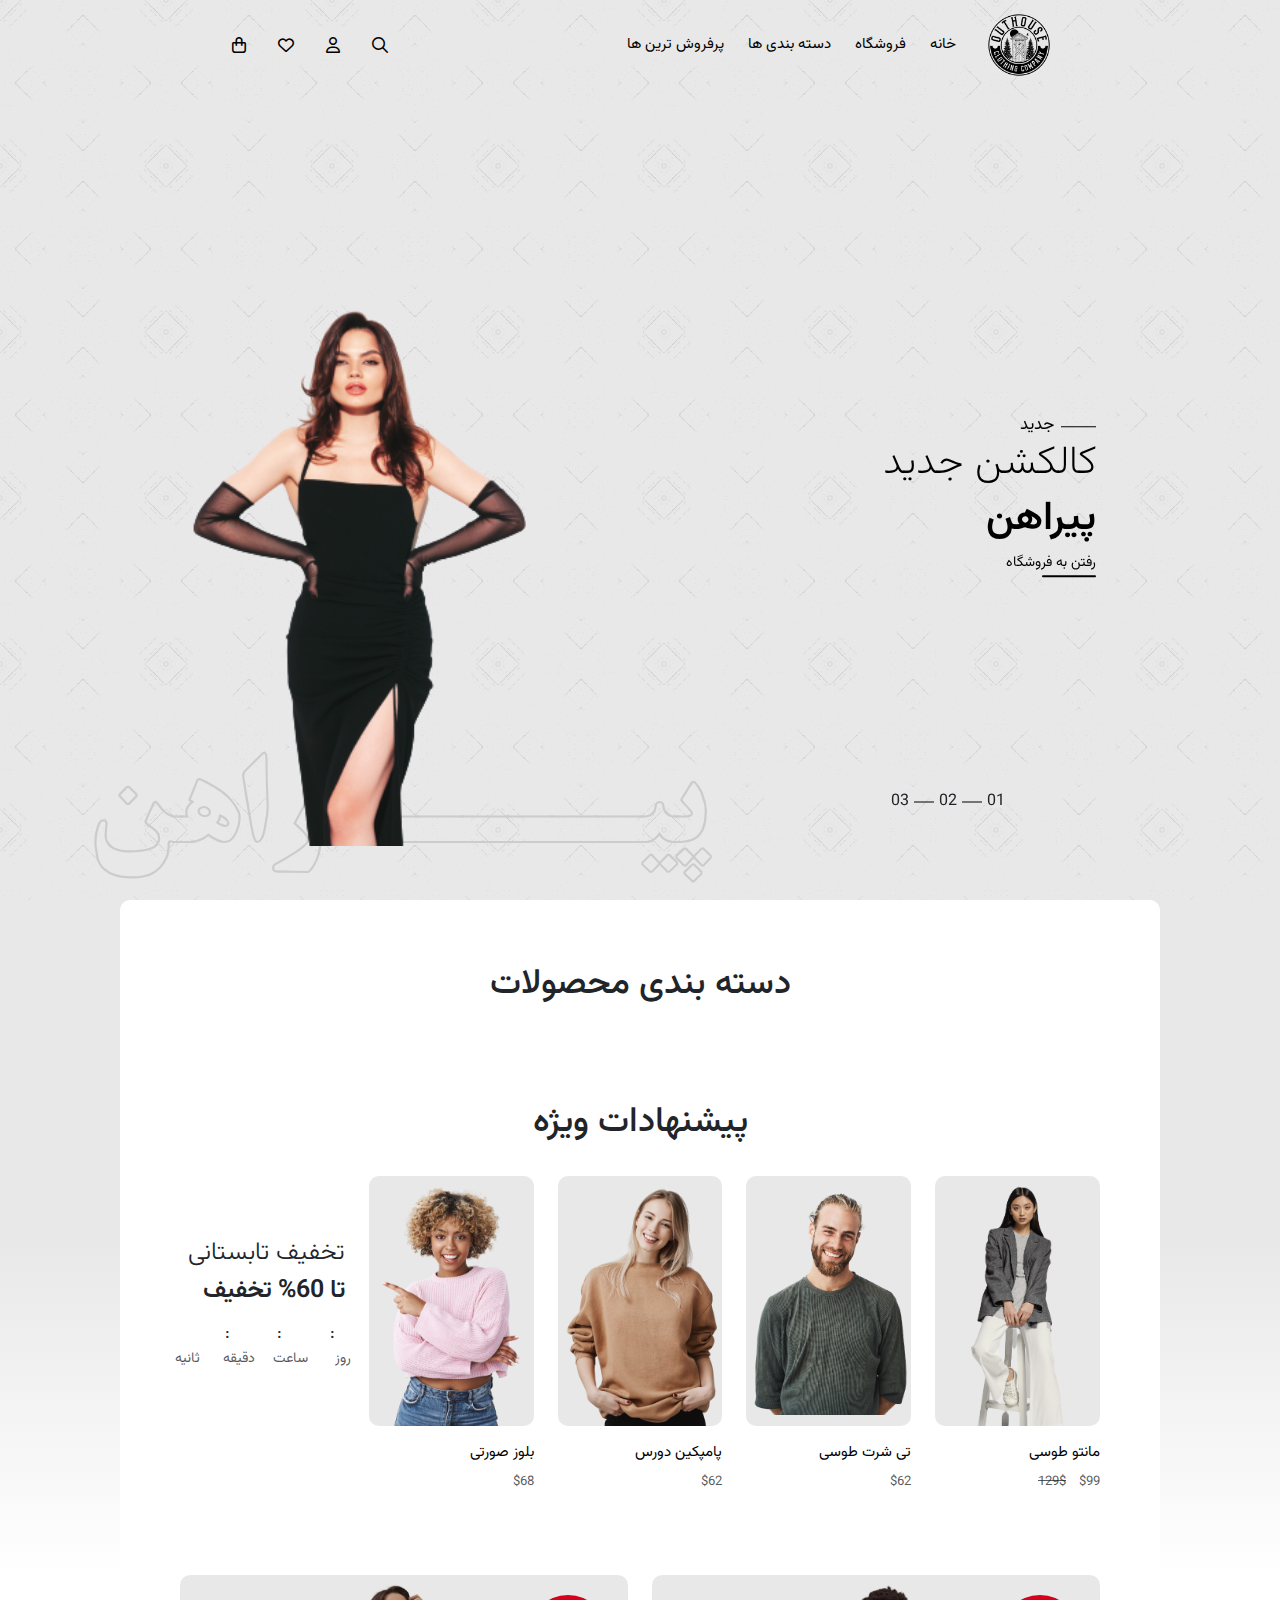
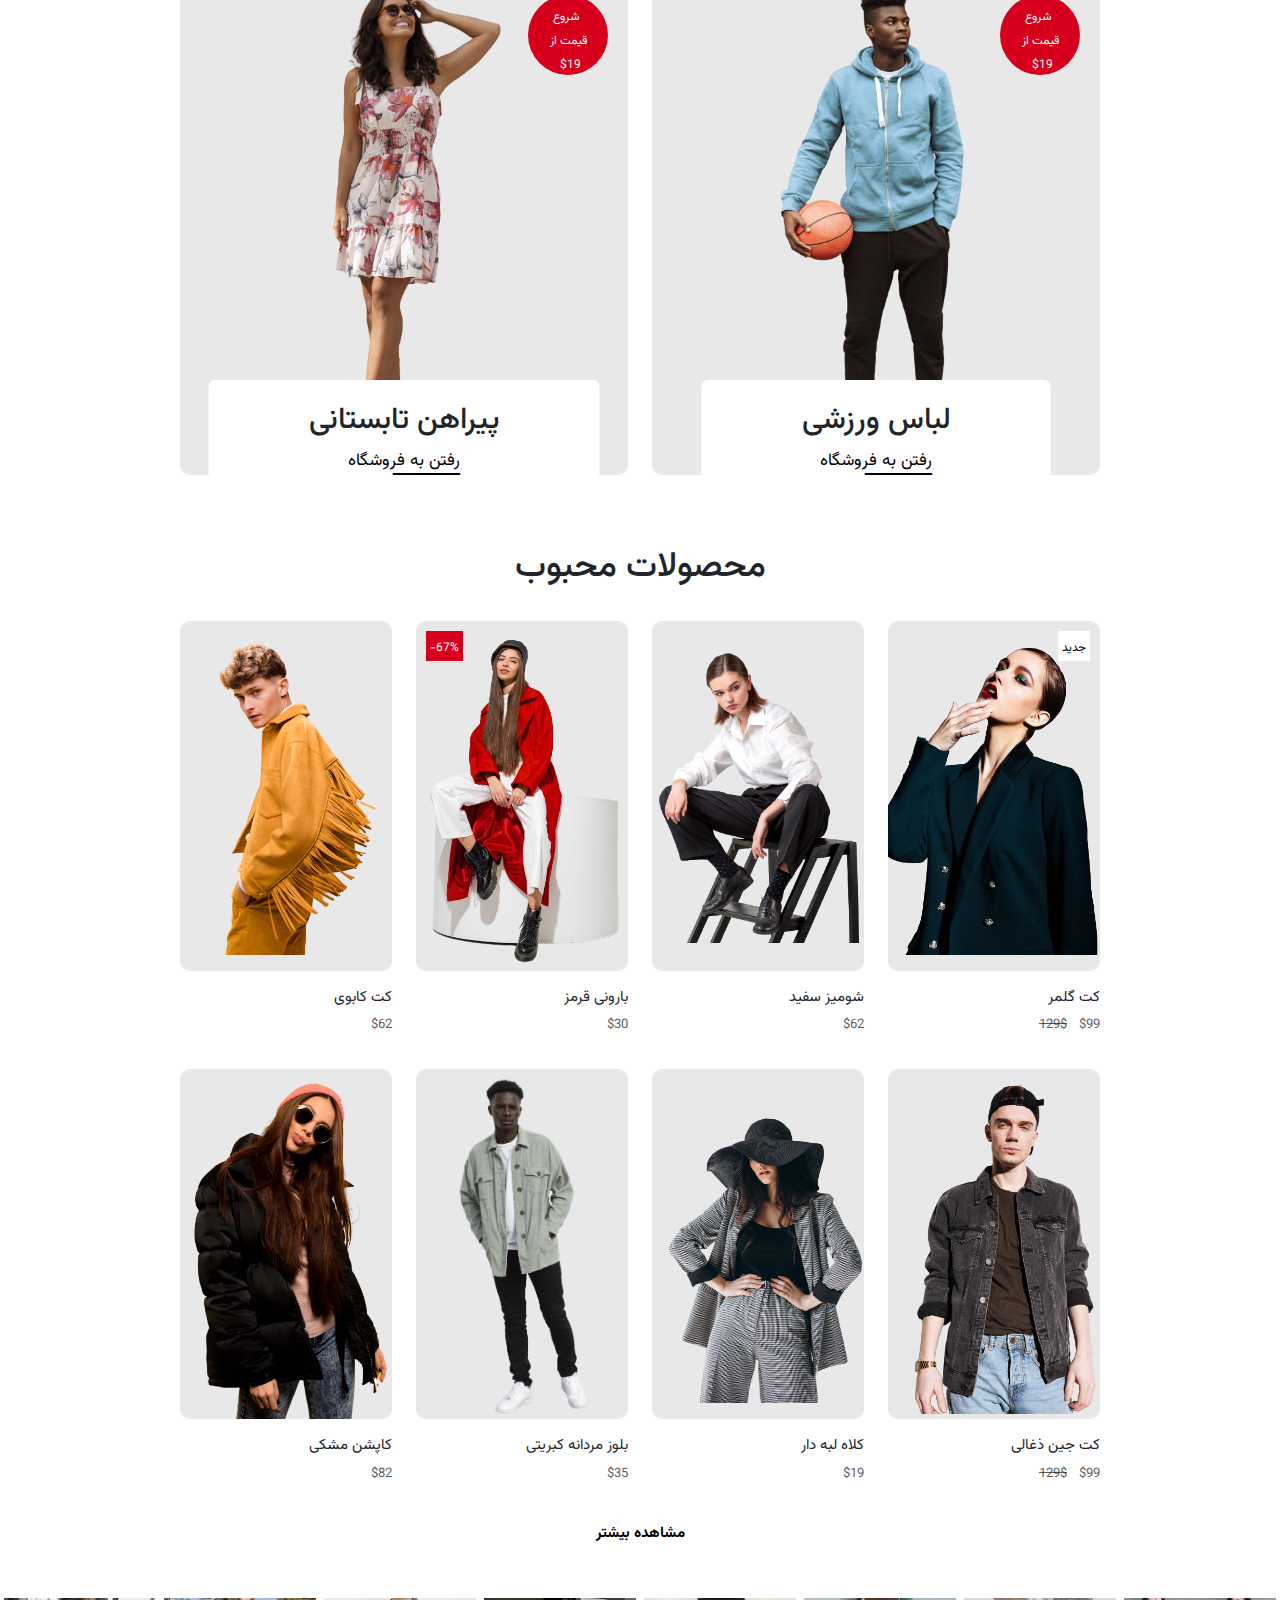
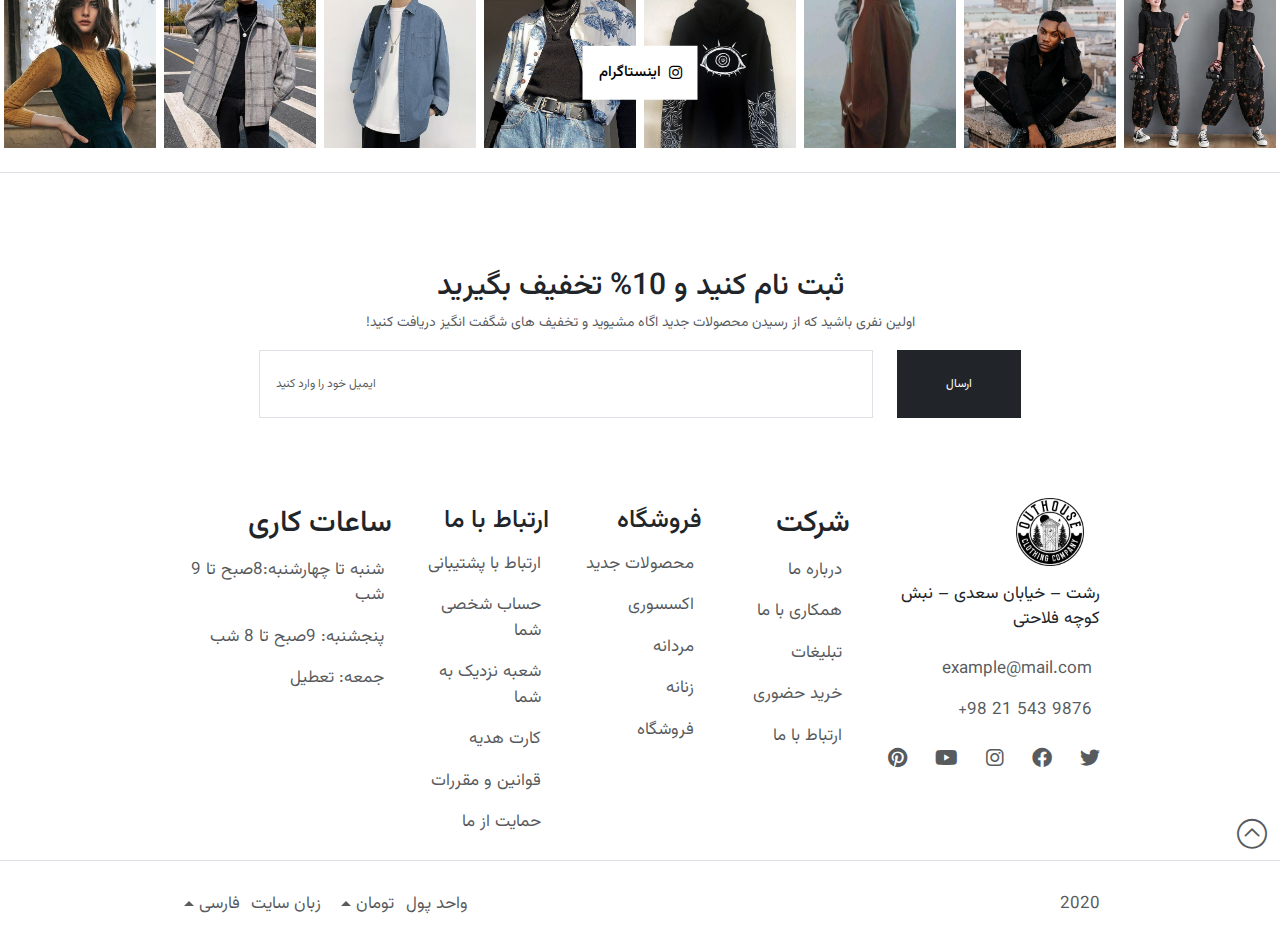
<file: index.html>
<!DOCTYPE html>
<html>

<head>
  <title>shop</title>
  <!-- links -->
  <link rel="icon" type="image/x-icon" href="./assets/shop.webp">
  <link rel="stylesheet" href="./css/bootstrap.min.css" type="text/css">
  <link rel="stylesheet" href="./css/styleSheet.css" type="text/css">
  <!-- meta -->
  <meta charset="utf-8">
  <meta name="viewport" content="width=device-width, initial-scale=1">
</head>

<body>
  <div class="carousel_background container-fluid">
    <!-- NAVBAR -->
    <nav>
      <div id="navbar" class="container">
        <div class="row">
          <div class="col-12 d-flex justify-content-around">
            <!-- navbar right -->
            <div class="navbar_right d-inline-flex">
              <a class="navbar-brand" href="#">
                <img src="./assets/shop.webp" alt=shop width="90" height="90">
              </a>
              <ul class="nav align-content-center d-md-inline-flex d-none">
                <li class="nav-item">
                  <a class="nav-link line_hover active" aria-current="page" href="#">خانه</a>
                </li>
                <li class="nav-item">
                  <a class="nav-link line_hover" href="#"> فروشگاه </a>
                </li>
                <li class="nav-item">
                  <a class="nav-link line_hover" href="#"> دسته بندی ها </a>
                </li>
                <li class="nav-item">
                  <a class="nav-link line_hover"> پرفروش ترین ها </a>
                </li>
              </ul>
            </div>
            <!-- navbar left -->
            <div class="navbar_left d-inline-flex">
              <ul class="nav align-content-center">
                <li class="nav-item">
                  <a class="nav-link d-sm-inline-flex d-none" href="#"><i
                      class="fa-regular fa-magnifying-glass"></i></a>
                </li>
                <li class="nav-item">
                  <a class="nav-link d-sm-inline-flex d-none" href="#"><i class="fa-regular fa-user"></i></a>
                </li>
                <li class="nav-item">
                  <a class="nav-link d-sm-inline-flex d-none" href="#"><i class="fa-regular fa-heart"></i></a>
                </li>
                <li class="nav-item">
                  <a class="nav-link d-sm-inline-flex d-none"><i class=" fa-regular fa-bag-shopping"></i></a>
                </li>
                <!-- offcanvas -->
                <li class="nav-item d-md-none d-inline-flex">
                  <a class="nav-link" data-bs-toggle="offcanvas" href="#offcanvasExample"
                    aria-controls="offcanvasExample">
                    <i class="fa-regular fa-bars-staggered"></i>
                  </a>

                  <div class="offcanvas offcanvas-end" tabindex="-1" id="offcanvasExample"
                    aria-labelledby="offcanvasExampleLabel">
                    <div class="offcanvas-header">
                      <h5 class="offcanvas-title" id="offcanvasExampleLabel"> منو </h5>
                      <button type="button" class="btn-close" data-bs-dismiss="offcanvas" aria-label="Close"></button>
                    </div>
                    <div class="offcanvas-body">
                      <ul class="list-group list-group-flush pe-1">
                        <li class="list-group-item">
                          <a>خانه</a>
                        </li>
                        <li class="list-group-item">
                          <a> فروشگاه </a>
                        </li>
                        <li class="list-group-item">
                          <a> دسته بندی ها </a>
                        </li>
                        <li class="list-group-item">
                          <a> پرفروش ترین ها </a>
                        </li>
                        <li class="list-group-item d-sm-none">
                          <ul class="pe-0 d-flex justify-content-between list-unstyled">
                            <li class="nav-item">
                              <a class="nav-link" href="#"><i class="fa-regular fa-magnifying-glass"></i></a>
                            </li>
                            <li class="nav-item text-decoration-none">
                              <a class="nav-link" href="#"><i class="fa-regular fa-user"></i></a>
                            </li>
                            <li class="nav-item text-decoration-none">
                              <a class="nav-link" href="#"><i class="fa-regular fa-heart"></i></a>
                            </li>
                            <li class="nav-item text-decoration-none">
                              <a class="nav-link"><i class=" fa-regular fa-bag-shopping"></i></a>
                            </li>
                          </ul>
                        </li>
                      </ul>
                    </div>
                  </div>
                </li>
              </ul>
            </div>
          </div>
        </div>
      </div>
    </nav>
    <!-- HEADER -->
    <header>
      <div class="container-fluid">
        <div class="row">
          <div class="col-12">
            <div id="carouselExampleDark" data-bs-ride="carousel"
              class="carousel carousel-dark slide position-relative">
              <!-- Indicators -->
              <div class="carousel_indicators  d-none d-md-flex">
                <div type="button" data-bs-target="#carouselExampleDark" data-bs-slide-to="0" class="active"
                  aria-current="true" aria-label="Slide 1">01</div>
                <div type="button" data-bs-target="#carouselExampleDark" data-bs-slide-to="1" aria-label="Slide 2">02
                </div>
                <div type="button" data-bs-target="#carouselExampleDark" data-bs-slide-to="2" aria-label="Slide 3">03
                </div>
              </div>
              <div class="carousel-inner">
                <!-- slider 1 -->
                <div class="carousel-item active" data-bs-interval="8000">
                  <div class="carousel_img_wrapper">
                    <div style="background-image: url(./assets/sliderone.png);"></div>
                  </div>
                  <h1 class="d-none d-sm-block">پیـــــــراهن</h1>
                  <div class="carousel-caption d-none d-md-block">
                    <span>جدید</span>
                    <h2>کالکشن جدید</h2>
                    <h2><b>پیراهن</b></h2>
                    <a href="#" class="line_hover_active"> رفتن به فروشگاه </a>
                  </div>
                </div>
                <!-- slider 2 -->
                <div class="carousel-item" data-bs-interval="3000">
                  <div class="carousel_img_wrapper">
                    <div style="background-image: url(./assets/slidertwo.png);">
                    </div>
                  </div>
                  <h1 class="d-none d-sm-block">شــــــــلـوار</h1>
                  <div class="carousel-caption d-none d-md-block">
                    <span>جدید</span>
                    <h2>کالکشن جدید</h2>
                    <h2><b> شلوار</b></h2>
                    <a href="#" class="line_hover_active"> رفتن به فروشگاه </a>
                  </div>
                </div>
                <!-- slider 3 -->
                <div class="carousel-item">
                  <div class="carousel_img_wrapper">
                    <div style="background-image: url(./assets/sliderthree.png);"></div>
                  </div>
                  <h1 class="d-none d-sm-block">پــــــــــالتو</h1>
                  <div class="carousel-caption d-none d-md-block">
                    <span>جدید</span>
                    <h2>کالکشن جدید</h2>
                    <h2><b> پالتو</b></h2>
                    <a href="#" class="line_hover_active"> رفتن به فروشگاه </a>
                  </div>
                </div>
              </div>
              <button class="carousel-control-prev d-block d-md-none" type="button"
                data-bs-target="#carouselExampleDark" data-bs-slide="prev">
                <span class="carousel-control-prev-icon" aria-hidden="true"></span>
                <span class="visually-hidden">Previous</span>
              </button>
              <button class="carousel-control-next d-block d-md-none" type="button"
                data-bs-target="#carouselExampleDark" data-bs-slide="next">
                <span class="carousel-control-next-icon" aria-hidden="true"></span>
                <span class="visually-hidden">Next</span>
              </button>
            </div>
          </div>
        </div>
      </div>
    </header>
  </div>
  <div class="background_fade">
    <!-- headline title-->
    <section id="headline">
      <div class="container">
        <div class="row">
          <div class="col-12 p-3 mt-5">
            <h3 class="text-center">دسته بندی محصولات</h3>
          </div>
        </div>
      </div>
    </section>
    <!-- categories -->
    <section id="categories_slider">
      <div class="container">
        <div class="row justify-content-center">
          <div class="col-10 ">
            <div class="owl-carousel">
              <!-- card 1 -->
              <div class="card  d-flex align-items-center border-0">
                <div class="img_wrapper rounded-circle position-relative">
                  <div class="img_card rounded-circle  position-absolute
                    " style="background-image: url(./assets/scarf.png);"></div>
                </div>
                <div class="card-body px-0 py-3">
                  <p class="card-text">شال</p>
                </div>
              </div>
              <!-- card 2 -->
              <div class="card  d-flex align-items-center border-0">
                <div class="img_wrapper rounded-circle position-relative">
                  <div class="img_card rounded-circle  position-absolute
                    " style="background-image: url(./assets/boot.png);"></div>
                </div>
                <div class="card-body px-0 py-3">
                  <p class="card-text text-center"> چکمه زنانه </p>
                </div>
              </div>
              <!-- card 3 -->
              <div class="card  d-flex align-items-center border-0">
                <div class="img_wrapper rounded-circle position-relative">
                  <div class="img_card rounded-circle  position-absolute
                    " style="background-image: url(./assets/skirt.png);"></div>
                </div>
                <div class="card-body px-0 py-3">
                  <p class="card-text text-center"> دامن زنانه </p>
                </div>
              </div>
              <!-- card 4 -->
              <div class="card  d-flex align-items-center border-0">
                <div class="img_wrapper rounded-circle position-relative">
                  <div class="img_card rounded-circle  position-absolute
                    " style="background-image: url(./assets/w-pants.png);"></div>
                </div>
                <div class="card-body px-0 py-3">
                  <p class="card-text text-center"> شلوار زنانه </p>
                </div>
              </div>
              <!-- card 5 -->
              <div class="card  d-flex align-items-center border-0">
                <div class="img_wrapper rounded-circle position-relative">
                  <div class="img_card rounded-circle  position-absolute
                    " style="background-image: url(./assets/belt.png);"></div>
                </div>
                <div class="card-body px-0 py-3">
                  <p class="card-text text-center"> کمربند مردانه </p>
                </div>
              </div>
              <!-- card 6 -->
              <div class="card  d-flex align-items-center border-0">
                <div class="img_wrapper rounded-circle position-relative">
                  <div class="img_card rounded-circle  position-absolute
                    " style="background-image: url(./assets/M-shoes.png);"></div>
                </div>
                <div class="card-body px-0 py-3">
                  <p class="card-text text-center">کفش مردانه</p>
                </div>
              </div>
              <!-- card 7 -->
              <div class="card  d-flex align-items-center border-0">
                <div class="img_wrapper rounded-circle position-relative">
                  <div class="img_card rounded-circle  position-absolute
                    " style="background-image: url(./assets/cap.png);"></div>
                </div>
                <div class="card-body">
                  <p class="ard-text text-center"> کلاه لبه دار </p>
                </div>
              </div>
              <!-- card 8 -->
              <div class="card  d-flex align-items-center border-0">
                <div class="img_wrapper rounded-circle position-relative">
                  <div class="img_card rounded-circle  position-absolute
                    " style="background-image: url(./assets/dress.png);"></div>
                </div>
                <div class="card-body">
                  <p class="ard-text text-center"> پیراهن زنانه </p>
                </div>
              </div>
              <!-- card 9 -->
              <div class="card  d-flex align-items-center border-0">
                <div class="img_wrapper rounded-circle position-relative">
                  <div class="img_card rounded-circle  position-absolute
                    " style="background-image: url(./assets/hoodie.png);"></div>
                </div>
                <div class="card-body">
                  <p class="ard-text text-center"> هودی </p>
                </div>
              </div>
              <!-- card 10 -->
              <div class="card  d-flex align-items-center border-0">
                <div class="img_wrapper rounded-circle position-relative">
                  <div class="img_card rounded-circle  position-absolute
                    " style="background-image: url(./assets/suit.png);"></div>
                </div>
                <div class="card-body">
                  <p class="ard-text text-center"> کت </p>
                </div>
              </div>
              <!-- card 11 -->
              <div class="card  d-flex align-items-center border-0">
                <div class="img_wrapper rounded-circle position-relative">
                  <div class="img_card rounded-circle  position-absolute
                    " style="background-image: url(./assets/bag.png);"></div>
                </div>
                <div class="card-body pb-0">
                  <p class="card-text text-center"> کیف</p>
                </div>
              </div>
            </div>
          </div>
        </div>
      </div>
    </section>
    <!-- title -->
    <section class="title_name">
      <div class="container">
        <div class="row">
          <div class="col-12  p-4 mt-5">
            <h3 class="text-center"> پیشنهادات ویژه </h3>
          </div>
        </div>
      </div>
    </section>
    <!-- discounts -->
    <section id="discount">
      <div class="container discount_card">
        <div class="row px-5 pb-5">
          <div class="col-lg col-sm-6 order-1">
            <div class="card mb-3 border-0">
              <a href="#">
                <div class="discount_card_img_wrapper position-relative">
                  <div class="discount_card_img position-absolute" style="background-image:url(./assets/coattii.png);">
                  </div>
                </div>
                <div class="card-body px-0 py-3">
                  <p class="card-text mb-0"> مانتو طوسی </p>
                  <div class="discount_sale">
                    <p class="card-text mb-0 d-inline-block ms-2 "><small class="text-body-secondary">$99</small></p>
                    <p class="card-text mb-0 d-inline-block "><small class="text-body-secondary">
                        <del>
                          129$
                        </del>
                      </small></p>
                  </div>
                </div>
              </a>
            </div>
          </div>
          <div class="col-lg col-sm-6 order-1">
            <div class="card mb-3 border-0">
              <a href="#">
                <div class="discount_card_img_wrapper position-relative">
                  <div class="discount_card_img position-absolute"
                    style="background-image:url(./assets/tshirtii.png);"></div>
                </div>
                <div class="card-body px-0 py-3">
                  <p class="card-text mb-0"> تی شرت طوسی </p>
                  <p class="card-text mb-0 d-inline-block ms-2 "><small class="text-body-secondary">$62</small></p>
                </div>
              </a>
            </div>
          </div>
          <div class="col-lg col-sm-6 order-1">
            <div class="card mb-3 border-0">
              <a href="#">
                <div class="discount_card_img_wrapper position-relative">
                  <div class="discount_card_img position-absolute" style="background-image:url(./assets/dorsiii.png);">
                  </div>
                </div>
                <div class="card-body px-0 py-3">
                  <p class="card-text mb-0"> پامپکین دورس </p>
                  <p class="card-text mb-0 d-inline-block ms-2 "><small class="text-body-secondary">$62</small></p>
                </div>
              </a>
            </div>
          </div>
          <div class="col-lg col-sm-6 order-1">
            <div class="card mb-3 border-0">
              <a href="#">
                <div class="discount_card_img_wrapper position-relative">
                  <div class="discount_card_img position-absolute" style="background-image:url(./assets/pinktop.png);">
                  </div>
                </div>
                <div class="card-body px-0 py-3">
                  <p class="card-text mb-0"> بلوز صورتی </p>
                  <p class="card-text mb-0 d-inline-block ms-2 "><small class="text-body-secondary">$68</small></p>
                </div>
              </a>
            </div>
          </div>
          <div class=" col-lg col-sm-12 order-lg-2 order-0">
            <div class="event_box position-relative">
              <div class="event_content d-inline-block position-absolute ">
                <h5>تخفیف تابستانی</h5>
                <h5><b>تا 60% تخفیف</b></h5>
                <div class="countdown pt-2 flex-row-reverse ">
                  <p class="timer d-flex justify-content-between">
                    <span id="days" class="position-relative"></span>
                    <span id="hours" class="position-relative"></span>
                    <span id="minutes" class="position-relative"></span>
                    <span id="seconds" class="position-relative"></span>
                  </p>
                </div>
              </div>
            </div>
          </div>
        </div>
      </div>
    </section>
  </div>
  <!-- multiple banners -->
  <section id="multiple_banners">
    <div class="container">
      <div class="row px-5">
        <div class="col-12 col-md-6 mb-4 mb-md-0">
          <div class="banner_box position-relative">
            <div class="banner_box_img position-absolute" style="background-image:url(./assets/sportswear.png);">
            </div>
            <div class="banner_box_price rounded-circle position-absolute text-center">
              <span>شروع قیمت از 19$</span>
            </div>
            <div class="banner_box_text  rounded-top text-center position-absolute d-inline-flex flex-column">
              <h4 class="mb-4">
                لباس ورزشی
              </h4>
              <a href="#" class="text-center line_hover_active position-absolute">
                <span>رفتن به فروشگاه</span>
              </a>
            </div>
          </div>
        </div>
        <div class="col-12 col-md-6">
          <div class="banner_box position-relative">
            <div class="banner_box_img position-absolute" style="background-image:url(./assets/summerdress.png);">
            </div>
            <div class="banner_box_price rounded-circle position-absolute text-center">
              <span>شروع قیمت از 19$</span>
            </div>
            <div class="banner_box_text  rounded-top text-center position-absolute d-inline-flex flex-column">
              <h4 class="mb-4">
                پیراهن تابستانی
              </h4>
              <a href="#" class="text-center line_hover_active position-absolute">
                <span>رفتن به فروشگاه</span>
              </a>
            </div>
          </div>
        </div>
      </div>
  </section>
  <!-- title -->
  <section class="title_name">
    <div class="container">
      <div class="row">
        <div class="col-12  p-4 mt-5">
          <h3 class="text-center"> محصولات محبوب </h3>
        </div>
      </div>
    </div>
  </section>
  <!-- product -->
  <section id="products">
    <div class="container">
      <div class="row px-5">
        <!-- new product card -->
        <div class="col-lg-3 col-md-4 col-sm-6">
          <div class="card mb-3 border-0">
            <a href="#">
              <div class="product_card_img_wrapper position-relative">
                <div class="product_card_img position-absolute" style="background-image:url(./assets/product/glamourcoat.png);">
                </div>
                <!-- new product -->
                <div class="new_product text-center px-1 position-absolute">
                  <span>جدید</span>
                </div>
              </div>
            </a>
            <!-- card body -->
            <div class="card-body px-0 py-3">
              <p class="card-text mb-1"> کت گلمر  </p>
              <div class="product_sale">
                <p class="card-text mb-0 d-inline-block ms-2 "><small class="text-body-secondary">$99</small></p>
                <p class="card-text mb-0 d-inline-block "><small class="text-body-secondary">
                    <del>
                      129$
                    </del>
                  </small></p>
              </div>
              <div class="product_hover">
                <p class="card-text mb-0 d-inline-block  ms-3 "><a href="#" class="fw-bold line_hover">+سبد خرید</a>
                </p>
                <p class="card-text mb-0 d-inline-block  ms-3 "><a href="#" class="fw-bold">نگاه کلی</a></p>
                <p class="card-text mb-0 d-inline-block  ms-3 "><a href="#" class="fw-bold"><i
                      class="fa-regular fa-heart"></i></a></p>
              </div>
            </div>
          </div>
        </div>
        <!-- normal product card -->
        <div class="col-lg-3 col-md-4 col-sm-6">
          <div class="card mb-3 border-0">
            <a href="#">
              <div class="product_card_img_wrapper position-relative">
                <div class="product_card_img position-absolute" style="background-image:url(./assets/product/slidertwow.png);">
                </div>
              </div>
            </a>
            <!-- card body -->
            <div class="card-body px-0 py-3">
              <p class="card-text mb-1"> شومیز سفید </p>
              <div class="product_sale">
                <p class="card-text mb-0 d-inline-block ms-2 "><small class="text-body-secondary">$62</small></p>
              </div>
              <div class="product_hover">
                <p class="card-text mb-0 d-inline-block  ms-3 "><a href="#" class="fw-bold line_hover">+سبد خرید</a>
                </p>
                <p class="card-text mb-0 d-inline-block  ms-3 "><a href="#" class="fw-bold">نگاه کلی</a></p>
                <p class="card-text mb-0 d-inline-block  ms-3 "><a href="#" class="fw-bold"><i
                      class="fa-regular fa-heart"></i></a></p>
              </div>
            </div>
          </div>
        </div>
        <!-- sale percentage product card -->
        <div class="col-lg-3 col-md-4 col-sm-6">
          <div class="card mb-3 border-0">
            <a href="#">
              <div class="product_card_img_wrapper position-relative">
                <div class="product_card_img position-absolute" style="background-image:url(./assets/product/stylish-european-brunette-woman-red-coat-black-hat-posing-white-wall-removebg-preview.png);">
                </div>
                <!-- sale percent -->
                <div class="sale_percent text-center px-1 position-absolute">
                  <span class="">-67%</span>
                </div>
              </div>
            </a>
            <!-- card body -->
            <div class="card-body px-0 py-3">
              <p class="card-text mb-1"> بارونی قرمز </p>
              <div class="product_sale">
                <p class="card-text mb-0 d-inline-block ms-2 "><small class="text-body-secondary">$30</small></p>
              </div>
              <div class="product_hover">
                <p class="card-text mb-0 d-inline-block  ms-3 "><a href="#" class="fw-bold line_hover">+سبد خرید</a>
                </p>
                <p class="card-text mb-0 d-inline-block  ms-3 "><a href="#" class="fw-bold">نگاه کلی</a></p>
                <p class="card-text mb-0 d-inline-block  ms-3 "><a href="#" class="fw-bold"><i
                      class="fa-regular fa-heart"></i></a></p>
              </div>
            </div>
          </div>
        </div>
        <!-- normal product card -->
        <div class="col-lg-3 col-md-4 col-sm-6">
          <div class="card mb-3 border-0">
            <a href="#">
              <div class="product_card_img_wrapper position-relative">
                <div class="product_card_img position-absolute" style="background-image:url(./assets/product/portrait-young-man-yellow-scene-removebg-preview.png);">
                </div>
              </div>
            </a>
            <!-- card body -->
            <div class="card-body px-0 py-3">
              <p class="card-text mb-1"> کت کابوی </p>
              <div class="product_sale">
                <p class="card-text mb-0 d-inline-block ms-2 "><small class="text-body-secondary">$62</small></p>
              </div>
              <div class="product_hover">
                <p class="card-text mb-0 d-inline-block  ms-3 "><a href="#" class="fw-bold line_hover">+سبد خرید</a>
                </p>
                <p class="card-text mb-0 d-inline-block  ms-3 "><a href="#" class="fw-bold">نگاه کلی</a></p>
                <p class="card-text mb-0 d-inline-block  ms-3 "><a href="#" class="fw-bold"><i
                      class="fa-regular fa-heart"></i></a></p>
              </div>
            </div>
          </div>
        </div>
        <!-- normal product card + discount -->
        <div class="col-lg-3 col-md-4 col-sm-6">
          <div class="card mb-3 border-0">
            <a href="#">
              <div class="product_card_img_wrapper position-relative">
                <div class="product_card_img position-absolute" style="background-image:url(./assets/product/attractive-man-standing-floor-wearing-watch-removebg-preview.png);">
                </div>
              </div>
            </a>
            <!-- card body -->
            <div class="card-body px-0 py-3">
              <p class="card-text mb-1"> کت جین ذغالی </p>
              <div class="product_sale">
                <p class="card-text mb-0 d-inline-block ms-2 "><small class="text-body-secondary">$99</small></p>
                <p class="card-text mb-0 d-inline-block "><small class="text-body-secondary">
                    <del>
                      129$
                    </del>
                  </small></p>
              </div>
              <div class="product_hover">
                <p class="card-text mb-0 d-inline-block  ms-3 "><a href="#" class="fw-bold line_hover">+سبد خرید</a>
                </p>
                <p class="card-text mb-0 d-inline-block  ms-3 "><a href="#" class="fw-bold">نگاه کلی</a></p>
                <p class="card-text mb-0 d-inline-block  ms-3 "><a href="#" class="fw-bold"><i
                      class="fa-regular fa-heart"></i></a></p>
              </div>
            </div>
          </div>
        </div>
        <!-- normal product card -->
        <div class="col-lg-3 col-md-4 col-sm-6">
          <div class="card mb-3 border-0">
            <a href="#">
              <div class="product_card_img_wrapper position-relative">
                <div class="product_card_img position-absolute" style="background-image:url(./assets/product/young-woman-business-suit-wearing-hat-removebg-preview.png);">
                </div>
              </div>
            </a>
            <!-- card body -->
            <div class="card-body px-0 py-3">
              <p class="card-text mb-1"> کلاه لبه دار</p>
              <div class="product_sale">
                <p class="card-text mb-0 d-inline-block ms-2 "><small class="text-body-secondary">$19</small></p>
              </div>
              <div class="product_hover">
                <p class="card-text mb-0 d-inline-block  ms-3 "><a href="#" class="fw-bold line_hover">+سبد خرید</a>
                </p>
                <p class="card-text mb-0 d-inline-block  ms-3 "><a href="#" class="fw-bold">نگاه کلی</a></p>
                <p class="card-text mb-0 d-inline-block  ms-3 "><a href="#" class="fw-bold"><i
                      class="fa-regular fa-heart"></i></a></p>
              </div>
            </div>
          </div>
        </div>
        <!-- normal product card -->
        <div class="col-lg-3 col-md-4 col-sm-6">
          <div class="card mb-3 border-0">
            <a href="#">
              <div class="product_card_img_wrapper position-relative">
                <div class="product_card_img position-absolute" style="background-image:url(./assets/product/full-shot-teen-posing-outside-removebg-preview.png);">
                </div>
              </div>
            </a>
            <!-- card body -->
            <div class="card-body px-0 py-3">
              <p class="card-text mb-1"> بلوز مردانه کبریتی </p>
              <div class="product_sale">
                <p class="card-text mb-0 d-inline-block ms-2 "><small class="text-body-secondary">$35</small></p>
              </div>
              <div class="product_hover">
                <p class="card-text mb-0 d-inline-block  ms-3 "><a href="#" class="fw-bold line_hover">+سبد خرید</a>
                </p>
                <p class="card-text mb-0 d-inline-block  ms-3 "><a href="#" class="fw-bold">نگاه کلی</a></p>
                <p class="card-text mb-0 d-inline-block  ms-3 "><a href="#" class="fw-bold"><i
                      class="fa-regular fa-heart"></i></a></p>
              </div>
            </div>
          </div>
        </div>
        <!-- normal product card -->
        <div class="col-lg-3 col-md-4 col-sm-6">
          <div class="card mb-3 border-0">
            <a href="#">
              <div class="product_card_img_wrapper position-relative">
                <div class="product_card_img position-absolute" style="background-image:url(./assets/product/black-jacket-sunglasses-pink-cap-posing_1_-removebg-preview.png);">
                </div>
              </div>
            </a>
            <!-- card body -->
            <div class="card-body px-0 py-3">
              <p class="card-text mb-1"> کاپشن مشکی </p>
              <div class="product_sale">
                <p class="card-text mb-0 d-inline-block ms-2 "><small class="text-body-secondary">$82</small></p>
              </div>
              <div class="product_hover">
                <p class="card-text mb-0 d-inline-block  ms-3 "><a href="#" class="fw-bold line_hover">+سبد خرید</a>
                </p>
                <p class="card-text mb-0 d-inline-block  ms-3 "><a href="#" class="fw-bold">نگاه کلی</a></p>
                <p class="card-text mb-0 d-inline-block  ms-3 "><a href="#" class="fw-bold"><i
                      class="fa-regular fa-heart"></i></a></p>
              </div>
            </div>
          </div>
        </div>
      </div>
      <div class="row">
        <div class="col-12 mb-5">
          <div class="see_more p-1 text-center">
            <a href="#" class="line_hover_out fw-bold position-relative">
              مشاهده بیشتر
            </a>
          </div>
        </div>
      </div>
    </div>
  </section>
  <section id="social">
    <div class="container-fluid">
      <div class="row position-relative mb-4">
        <div class="col-lg col-sm-3 col-6 py-1  py-lg-0 px-1">
          <a href="#">
            <div class="social_img_wrapper position-relative">
              <div class="position-absolute" style="background-image:url(./assets/insta/1111.jpg) ;"></div>
            </div>
          </a>
        </div>
        <div class="col-lg col-sm-3 col-6 py-1  py-lg-0 px-1">
          <a href="#">
            <div class="social_img_wrapper position-relative">
              <div class="position-absolute" style="background-image:url(./assets/insta/2222.jpg) ;"></div>
            </div>
          </a>
        </div>
        <div class="col-lg col-sm-3 col-6 py-1  py-lg-0 px-1">
          <a href="#">
            <div class="social_img_wrapper position-relative">
              <div class="position-absolute" style="background-image:url(./assets/insta/3333.jpg) ;"></div>
            </div>
          </a>
        </div>
        <div class="col-lg col-sm-3 col-6 py-1  py-lg-0 px-1">
          <a href="#">
            <div class="social_img_wrapper position-relative">
              <div class="position-absolute" style="background-image:url(./assets/insta/44444.jpg) ;"></div>
            </div>
          </a>
        </div>
          <a href="#" class="social_name position-absolute py-3 px-3">
            <p class="mb-0 ms-2 d-inline-flex align-items-center"><i class="fa-brands fa-instagram"></i></p>
            <p class="mb-0">اینستاگرام </p>
          </a>
        <div class="col-lg col-sm-3 col-6 py-1  py-lg-0 px-1">
          <a href="#">
            <div class="social_img_wrapper position-relative">
              <div class="position-absolute" style="background-image:url(./assets/insta/555.jpg) ;"></div>
            </div>
          </a>
        </div>
        <div class="col-lg col-sm-3 col-6 py-1  py-lg-0 px-1">
          <a href="#">
            <div class="social_img_wrapper position-relative">
              <div class="position-absolute" style="background-image:url(./assets/insta/6666.jpg) ;"></div>
            </div>
          </a>
        </div>
        <div class="col-lg col-sm-3 col-6 py-1  py-lg-0 px-1">
          <a href="#">
            <div class="social_img_wrapper position-relative">
              <div class="position-absolute" style="background-image:url(./assets/insta/77.jpg) ;"></div>
            </div>
          </a>
        </div>
        <div class="col-lg col-sm-3 col-6 py-1  py-lg-0 px-1">
          <a href="#">
            <div class="social_img_wrapper position-relative">
              <div class="position-absolute" style="background-image:url(./assets/insta/888.jpg) ;"></div>
            </div>
          </a>
        </div>
      </div>
    </div>
  </section>
  <footer>
    <div id="footer_top" class="border-top  border-secondary pt-5 mb-3">
      <div class="container">
        <div class="row">
          <div class="col-12 ">
            <div class="text_wrapper  mt-5">
              <div class="text_items  d-inline-flex  flex-column">
                <h4 class="text-center">ثبت نام کنید و 10% تخفیف بگیرید</h4>
                <small class="text-body-secondary  text-center"> اولین نفری باشید که از رسیدن محصولات جدید اگاه مشیوید و تخفیف های شگفت انگیز دریافت کنید! </small>
              </div>
            </div>
          </div>
        </div>
        <div class="row">
          <div class="col-12  d-inline-flex justify-content-center">
            <div class="input-group input-group-lg mt-3 mb-3 flex-row-reverse w-75 ">
              <input type="text"  class="form-control px-3 py-4" placeholder="ایمیل خود را وارد کنید" aria-label="ایمیل خود را وارد کنید" aria-describedby="button-addon2">
              <button class="btn btn-dark ms-4 px-3 px-5" type="button" id="button-addon2">ارسال</button>
            </div>
          </div>
        </div>
      </div>
    </div>
    <div id="footer_mid" class=" mt-5">
      <div class="container">
        <div class="row mt-4 g-4 px-5">
          <div class="col-lg-3 col-sm-6 mt-0 ">
            <div class="about">
              <div class="img ">
                <img src="./assets/shop.webp" width="100px" class="top-0">
              </div>
               <p>رشت – خیابان سعدی – نبش کوچه فلاحتی 
               </p>
               <ul class="pe-0">
                <li>example@mail.com</li>
                <li class="d-inline-flex flex-row-reverse">+98 21 543 9876</li>
               </ul>
               <div class="d-flex justify-content-between">
                <i class="fa-brands fa-twitter"></i>
                <i class="fa-brands fa-facebook"></i>
                <i class="fa-brands fa-instagram"></i>
                <i class="fa-brands fa-youtube"></i>
                <i class="fa-brands fa-pinterest"></i>
               </div>
            </div>
          </div>
          <div class="col-lg-6 order-lg-1 order-2">
            <div class="row">
              <div class="col-4 d-flex justify-content-center">
                <div class="footer_vertical_list">
                  <h4> شرکت </h4>
                  <ul class="p-0 d-flex flex-column ">
                    <li><a> درباره ما </a></li>
                    <li><a> همکاری با ما </a></li>
                    <li><a> تبلیغات </a></li>
                    <li><a> خرید حضوری </a></li>
                    <li><a> ارتباط با ما </a></li>
                  </ul>
                </div>
              </div>
              <div class="col-4 d-flex justify-content-center">
                <div class="footer_vertical_list">
                  <h5> فروشگاه </h5>
                  <ul class="p-0 d-flex flex-column ">
                    <li><a> محصولات جدید </a></li>
                    <li><a> اکسسوری </a></li>
                    <li><a> مردانه</a></li>
                    <li><a> زنانه </a></li>
                    <li><a> فروشگاه </a></li>
                  </ul>
                </div>
              </div>
              <div class="col-4 d-flex justify-content-center">
                <div class="footer_vertical_list">
                  <h5>  ارتباط با ما</h5>
                  <ul class="p-0 d-flex flex-column ">
                    <li><a>  ارتباط با پشتیبانی </a></li>
                    <li><a>  حساب شخصی شما </a></li>
                    <li><a> شعبه نزدیک به شما </a></li>
                    <li><a> کارت هدیه </a></li>
                    <li><a> قوانین و مقررات </a></li>
                    <li><a> حمایت از ما </a></li>
                  </ul>
                </div>
              </div>
            </div>
          </div>
          <div class="col-lg-3 d-flex flex-column  col-sm-6 order-lg-2 order-1">
            <div class="subscribe">
              <h4>ساعات کاری</h4>
              <div class="d-flex">
                <ul class="p-0 d-flex flex-column ">
                  <li><a> شنبه تا چهارشنبه:8صبح تا 9 شب</a></li>
                  <li><a> پنجشنبه: 9صبح تا 8 شب</a></li>
                  <li><a> جمعه: تعطیل</a></li>
                </ul>
              </div>
            </div>
          </div>
        </div>
      </div>
    </div>
    <div id="scroll_up">
      <a href="#navbar">
        <i class="fa-light fa-circle-chevron-up"></i>
      </a>
    </div>
    <div class="footer_bottom border-top">
      <div class="container">
        <div class="row mt-2 px-5 pt-2 pb-2">
          <div class="col-4">
            <span class="text-body-secondary">2020</span>
          </div>
          <div class="col-8">
            <div class="change_value d-flex justify-content-end ">
              <div>
                <span>واحد پول </span>
                <div class="btn-group dropup">
                  <button type="button" class="btn dropdown-toggle" data-bs-toggle="dropdown" aria-expanded="false">
                    تومان
                  </button>
                  <ul class="dropdown-menu">
                    <li class="pe-2">تومان</li>
                    <li class="pe-2"><hr class="dropdown-divider"></li>
                    <li class="pe-2">ریال</li>
                  </ul>
                </div>
              </div>
              <div>
                <span>زبان سایت</span>
                <div class="btn-group dropup">
                  <button type="button" class="btn dropdown-toggle" data-bs-toggle="dropdown" aria-expanded="false">
                    فارسی
                  </button>
                  <ul class="dropdown-menu">
                    <li class="pe-2">فارسی</li>
                    <li class="pe-2"><hr class="dropdown-divider"></li>
                    <li class="pe-2">انگلیسی</li>
                  </ul>
                </div> 
              </div>
              
            </div>
          </div>
        </div>
      </div>
    </div>
  </footer>





  <script src="https://code.jquery.com/jquery-3.7.0.min.js"
    integrity="sha256-2Pmvv0kuTBOenSvLm6bvfBSSHrUJ+3A7x6P5Ebd07/g=" crossorigin="anonymous"></script>
  <script type="text/javascript" src="./script/bootstrap.bundle.min.js"></script>
  <script src="./script/owl.carousel.min.js"></script>
  <script src="./script/timer.js"></script>
  <script>countdown('09/09/2023 03:14:07 AM');</script>
  <script>
    $(document).ready(function () {
      $(".owl-carousel").owlCarousel({
        rtl: true,
        loop: true,
        margin: 20,
        responsiveClass: true,
        dots: false,
        responsive: {
          0: {
            items: 1,
            nav: true,
            loop: true
          },
          170: {
            items: 2,
            nav: true,
            loop: true
          },
          500: {
            items: 4,
            nav: true,
            loop: true
          },
          780: {
            items: 6,
            nav: true,
            loop: true
          },
          1000: {
            items: 8,
            nav: true,
            loop: true
          }
        }
      });
      $(".owl-prev").html('<i class="fa fa-chevron-right"></i>');
      $(".owl-next").html('<i class="fa fa-chevron-left"></i>');
    });
  </script>
</body>

</html>
</file>
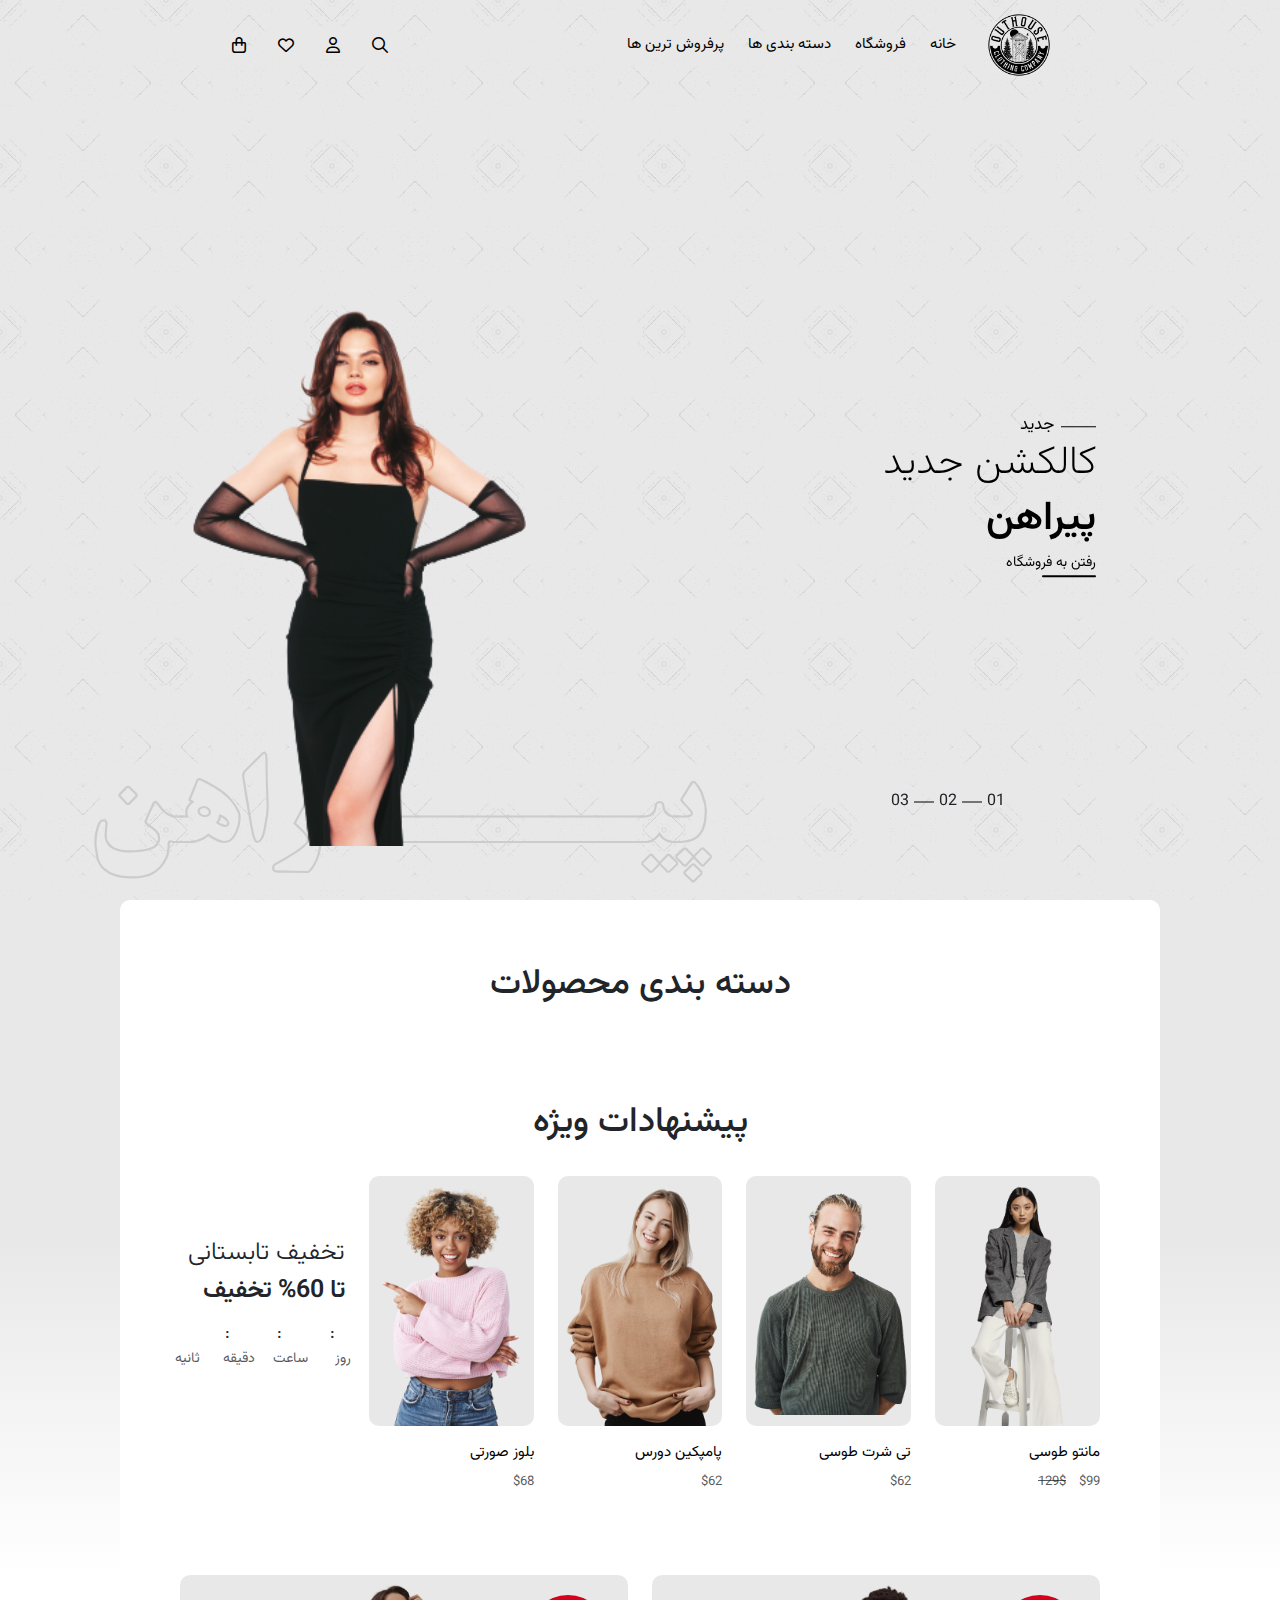
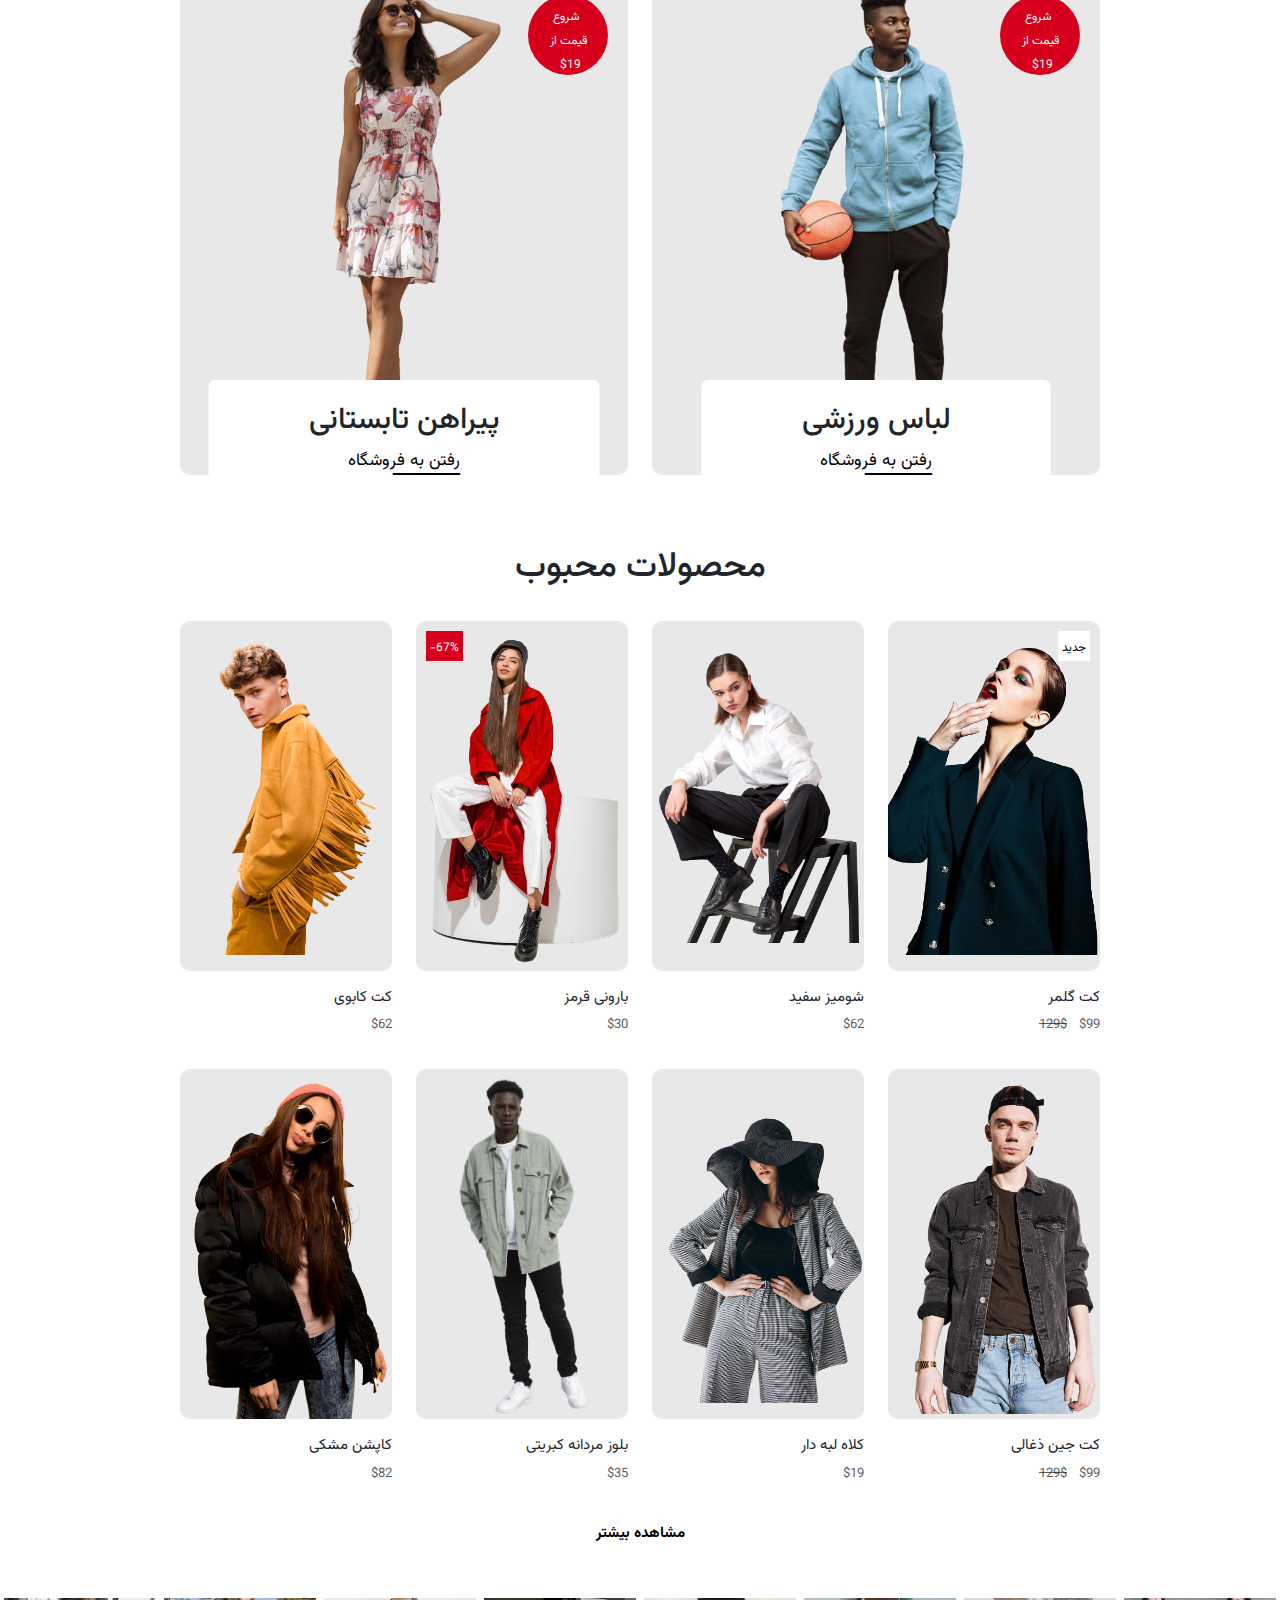
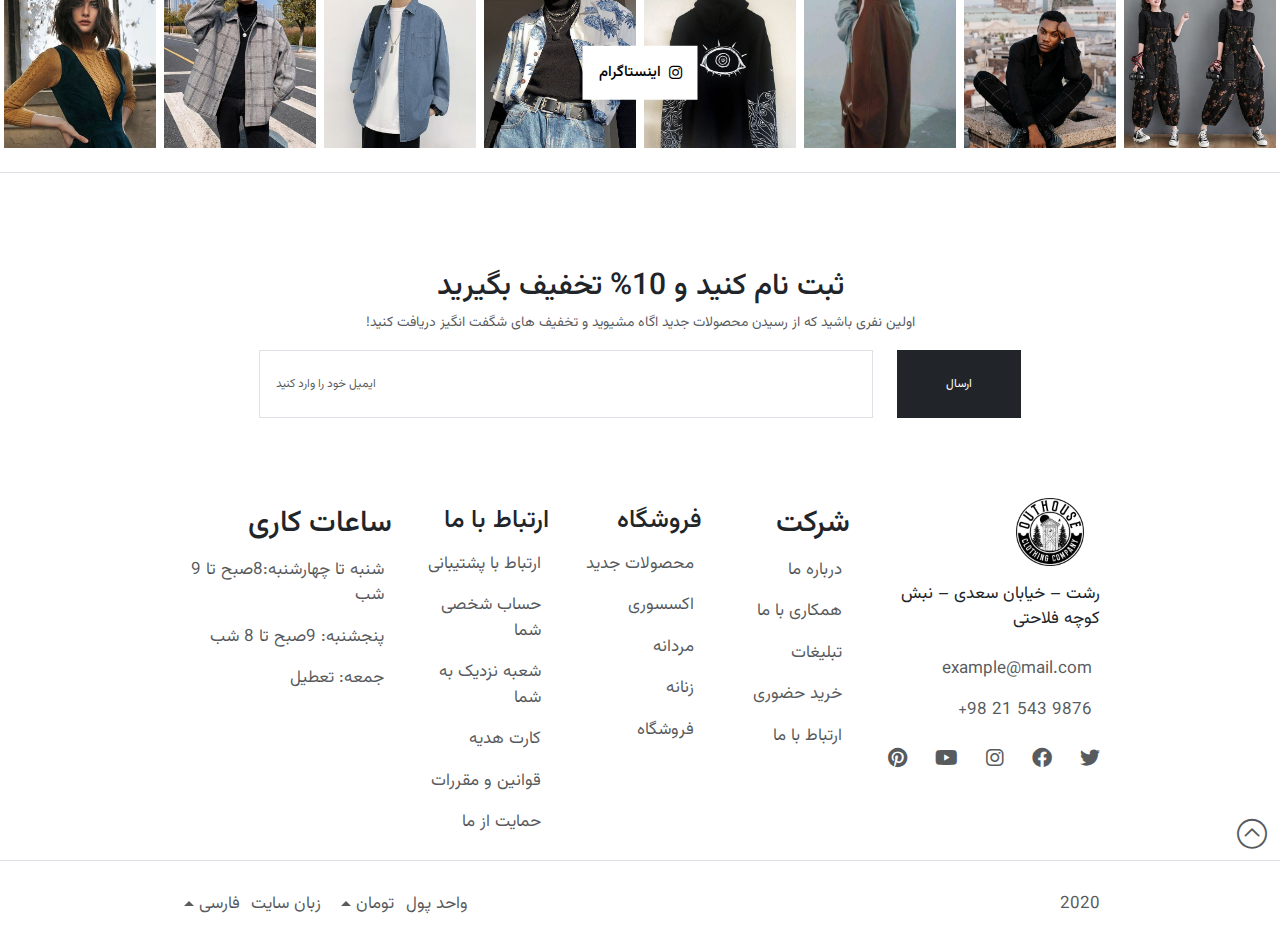
<file: html/index.html>
<!DOCTYPE html>
<html>

<head>
  <title>jalase12</title>
  <!-- links -->
  <link rel="icon" type="image/x-icon" href="../assets/shop.webp">
  <link rel="stylesheet" href="../css/bootstrap.min.css" type="text/css">
  <link rel="stylesheet" href="../css/styleSheet.css" type="text/css">
  <!-- meta -->
  <meta charset="utf-8">
  <meta name="viewport" content="width=device-width, initial-scale=1">
</head>

<body>
  <div class="carousel_background container-fluid">
    <!-- NAVBAR -->
    <nav>
      <div id="navbar" class="container">
        <div class="row">
          <div class="col-12 d-flex justify-content-around">
            <!-- navbar right -->
            <div class="navbar_right d-inline-flex">
              <a class="navbar-brand" href="#">
                <img src="../assets/shop.webp" alt=shop width="90" height="90">
              </a>
              <ul class="nav align-content-center d-md-inline-flex d-none">
                <li class="nav-item">
                  <a class="nav-link line_hover active" aria-current="page" href="#">خانه</a>
                </li>
                <li class="nav-item">
                  <a class="nav-link line_hover" href="#"> فروشگاه </a>
                </li>
                <li class="nav-item">
                  <a class="nav-link line_hover" href="#"> دسته بندی ها </a>
                </li>
                <li class="nav-item">
                  <a class="nav-link line_hover"> پرفروش ترین ها </a>
                </li>
              </ul>
            </div>
            <!-- navbar left -->
            <div class="navbar_left d-inline-flex">
              <ul class="nav align-content-center">
                <li class="nav-item">
                  <a class="nav-link d-sm-inline-flex d-none" href="#"><i
                      class="fa-regular fa-magnifying-glass"></i></a>
                </li>
                <li class="nav-item">
                  <a class="nav-link d-sm-inline-flex d-none" href="#"><i class="fa-regular fa-user"></i></a>
                </li>
                <li class="nav-item">
                  <a class="nav-link d-sm-inline-flex d-none" href="#"><i class="fa-regular fa-heart"></i></a>
                </li>
                <li class="nav-item">
                  <a class="nav-link d-sm-inline-flex d-none"><i class=" fa-regular fa-bag-shopping"></i></a>
                </li>
                <!-- offcanvas -->
                <li class="nav-item d-md-none d-inline-flex">
                  <a class="nav-link" data-bs-toggle="offcanvas" href="#offcanvasExample"
                    aria-controls="offcanvasExample">
                    <i class="fa-regular fa-bars-staggered"></i>
                  </a>

                  <div class="offcanvas offcanvas-end" tabindex="-1" id="offcanvasExample"
                    aria-labelledby="offcanvasExampleLabel">
                    <div class="offcanvas-header">
                      <h5 class="offcanvas-title" id="offcanvasExampleLabel"> منو </h5>
                      <button type="button" class="btn-close" data-bs-dismiss="offcanvas" aria-label="Close"></button>
                    </div>
                    <div class="offcanvas-body">
                      <ul class="list-group list-group-flush pe-1">
                        <li class="list-group-item">
                          <a>خانه</a>
                        </li>
                        <li class="list-group-item">
                          <a> فروشگاه </a>
                        </li>
                        <li class="list-group-item">
                          <a> دسته بندی ها </a>
                        </li>
                        <li class="list-group-item">
                          <a> پرفروش ترین ها </a>
                        </li>
                        <li class="list-group-item d-sm-none">
                          <ul class="pe-0 d-flex justify-content-between list-unstyled">
                            <li class="nav-item">
                              <a class="nav-link" href="#"><i class="fa-regular fa-magnifying-glass"></i></a>
                            </li>
                            <li class="nav-item text-decoration-none">
                              <a class="nav-link" href="#"><i class="fa-regular fa-user"></i></a>
                            </li>
                            <li class="nav-item text-decoration-none">
                              <a class="nav-link" href="#"><i class="fa-regular fa-heart"></i></a>
                            </li>
                            <li class="nav-item text-decoration-none">
                              <a class="nav-link"><i class=" fa-regular fa-bag-shopping"></i></a>
                            </li>
                          </ul>
                        </li>
                      </ul>
                    </div>
                  </div>
                </li>
              </ul>
            </div>
          </div>
        </div>
      </div>
    </nav>
    <!-- HEADER -->
    <header>
      <div class="container-fluid">
        <div class="row">
          <div class="col-12">
            <div id="carouselExampleDark" data-bs-ride="carousel"
              class="carousel carousel-dark slide position-relative">
              <!-- Indicators -->
              <div class="carousel_indicators  d-none d-md-flex">
                <div type="button" data-bs-target="#carouselExampleDark" data-bs-slide-to="0" class="active"
                  aria-current="true" aria-label="Slide 1">01</div>
                <div type="button" data-bs-target="#carouselExampleDark" data-bs-slide-to="1" aria-label="Slide 2">02
                </div>
                <div type="button" data-bs-target="#carouselExampleDark" data-bs-slide-to="2" aria-label="Slide 3">03
                </div>
              </div>
              <div class="carousel-inner">
                <!-- slider 1 -->
                <div class="carousel-item active" data-bs-interval="8000">
                  <div class="carousel_img_wrapper">
                    <div style="background-image: url(../assets/sliderone.png);"></div>
                  </div>
                  <h1 class="d-none d-sm-block">پیـــــــراهن</h1>
                  <div class="carousel-caption d-none d-md-block">
                    <span>جدید</span>
                    <h2>کالکشن جدید</h2>
                    <h2><b>پیراهن</b></h2>
                    <a href="#" class="line_hover_active"> رفتن به فروشگاه </a>
                  </div>
                </div>
                <!-- slider 2 -->
                <div class="carousel-item" data-bs-interval="3000">
                  <div class="carousel_img_wrapper">
                    <div style="background-image: url(../assets/slidertwo.png);">
                    </div>
                  </div>
                  <h1 class="d-none d-sm-block">شــــــــلـوار</h1>
                  <div class="carousel-caption d-none d-md-block">
                    <span>جدید</span>
                    <h2>کالکشن جدید</h2>
                    <h2><b> شلوار</b></h2>
                    <a href="#" class="line_hover_active"> رفتن به فروشگاه </a>
                  </div>
                </div>
                <!-- slider 3 -->
                <div class="carousel-item">
                  <div class="carousel_img_wrapper">
                    <div style="background-image: url(../assets/sliderthree.png);"></div>
                  </div>
                  <h1 class="d-none d-sm-block">پــــــــــالتو</h1>
                  <div class="carousel-caption d-none d-md-block">
                    <span>جدید</span>
                    <h2>کالکشن جدید</h2>
                    <h2><b> پالتو</b></h2>
                    <a href="#" class="line_hover_active"> رفتن به فروشگاه </a>
                  </div>
                </div>
              </div>
              <button class="carousel-control-prev d-block d-md-none" type="button"
                data-bs-target="#carouselExampleDark" data-bs-slide="prev">
                <span class="carousel-control-prev-icon" aria-hidden="true"></span>
                <span class="visually-hidden">Previous</span>
              </button>
              <button class="carousel-control-next d-block d-md-none" type="button"
                data-bs-target="#carouselExampleDark" data-bs-slide="next">
                <span class="carousel-control-next-icon" aria-hidden="true"></span>
                <span class="visually-hidden">Next</span>
              </button>
            </div>
          </div>
        </div>
      </div>
    </header>
  </div>
  <div class="background_fade">
    <!-- headline title-->
    <section id="headline">
      <div class="container">
        <div class="row">
          <div class="col-12 p-3 mt-5">
            <h3 class="text-center">دسته بندی محصولات</h3>
          </div>
        </div>
      </div>
    </section>
    <!-- categories -->
    <section id="categories_slider">
      <div class="container">
        <div class="row justify-content-center">
          <div class="col-10 ">
            <div class="owl-carousel">
              <!-- card 1 -->
              <div class="card  d-flex align-items-center border-0">
                <div class="img_wrapper rounded-circle position-relative">
                  <div class="img_card rounded-circle  position-absolute
                    " style="background-image: url(../assets/scarf.png);"></div>
                </div>
                <div class="card-body px-0 py-3">
                  <p class="card-text">شال</p>
                </div>
              </div>
              <!-- card 2 -->
              <div class="card  d-flex align-items-center border-0">
                <div class="img_wrapper rounded-circle position-relative">
                  <div class="img_card rounded-circle  position-absolute
                    " style="background-image: url(../assets/boot.png);"></div>
                </div>
                <div class="card-body px-0 py-3">
                  <p class="card-text text-center"> چکمه زنانه </p>
                </div>
              </div>
              <!-- card 3 -->
              <div class="card  d-flex align-items-center border-0">
                <div class="img_wrapper rounded-circle position-relative">
                  <div class="img_card rounded-circle  position-absolute
                    " style="background-image: url(../assets/skirt.png);"></div>
                </div>
                <div class="card-body px-0 py-3">
                  <p class="card-text text-center"> دامن زنانه </p>
                </div>
              </div>
              <!-- card 4 -->
              <div class="card  d-flex align-items-center border-0">
                <div class="img_wrapper rounded-circle position-relative">
                  <div class="img_card rounded-circle  position-absolute
                    " style="background-image: url(../assets/w-pants.png);"></div>
                </div>
                <div class="card-body px-0 py-3">
                  <p class="card-text text-center"> شلوار زنانه </p>
                </div>
              </div>
              <!-- card 5 -->
              <div class="card  d-flex align-items-center border-0">
                <div class="img_wrapper rounded-circle position-relative">
                  <div class="img_card rounded-circle  position-absolute
                    " style="background-image: url(../assets/belt.png);"></div>
                </div>
                <div class="card-body px-0 py-3">
                  <p class="card-text text-center"> کمربند مردانه </p>
                </div>
              </div>
              <!-- card 6 -->
              <div class="card  d-flex align-items-center border-0">
                <div class="img_wrapper rounded-circle position-relative">
                  <div class="img_card rounded-circle  position-absolute
                    " style="background-image: url(../assets/M-shoes.png);"></div>
                </div>
                <div class="card-body px-0 py-3">
                  <p class="card-text text-center">کفش مردانه</p>
                </div>
              </div>
              <!-- card 7 -->
              <div class="card  d-flex align-items-center border-0">
                <div class="img_wrapper rounded-circle position-relative">
                  <div class="img_card rounded-circle  position-absolute
                    " style="background-image: url(../assets/cap.png);"></div>
                </div>
                <div class="card-body">
                  <p class="ard-text text-center"> کلاه لبه دار </p>
                </div>
              </div>
              <!-- card 8 -->
              <div class="card  d-flex align-items-center border-0">
                <div class="img_wrapper rounded-circle position-relative">
                  <div class="img_card rounded-circle  position-absolute
                    " style="background-image: url(../assets/dress.png);"></div>
                </div>
                <div class="card-body">
                  <p class="ard-text text-center"> پیراهن زنانه </p>
                </div>
              </div>
              <!-- card 9 -->
              <div class="card  d-flex align-items-center border-0">
                <div class="img_wrapper rounded-circle position-relative">
                  <div class="img_card rounded-circle  position-absolute
                    " style="background-image: url(../assets/hoodie.png);"></div>
                </div>
                <div class="card-body">
                  <p class="ard-text text-center"> هودی </p>
                </div>
              </div>
              <!-- card 10 -->
              <div class="card  d-flex align-items-center border-0">
                <div class="img_wrapper rounded-circle position-relative">
                  <div class="img_card rounded-circle  position-absolute
                    " style="background-image: url(../assets/suit.png);"></div>
                </div>
                <div class="card-body">
                  <p class="ard-text text-center"> کت </p>
                </div>
              </div>
              <!-- card 11 -->
              <div class="card  d-flex align-items-center border-0">
                <div class="img_wrapper rounded-circle position-relative">
                  <div class="img_card rounded-circle  position-absolute
                    " style="background-image: url(../assets/bag.png);"></div>
                </div>
                <div class="card-body pb-0">
                  <p class="card-text text-center"> کیف</p>
                </div>
              </div>
            </div>
          </div>
        </div>
      </div>
    </section>
    <!-- title -->
    <section class="title_name">
      <div class="container">
        <div class="row">
          <div class="col-12  p-4 mt-5">
            <h3 class="text-center"> پیشنهادات ویژه </h3>
          </div>
        </div>
      </div>
    </section>
    <!-- discounts -->
    <section id="discount">
      <div class="container discount_card">
        <div class="row px-5 pb-5">
          <div class="col-lg col-sm-6 order-1">
            <div class="card mb-3 border-0">
              <a href="#">
                <div class="discount_card_img_wrapper position-relative">
                  <div class="discount_card_img position-absolute" style="background-image:url(../assets/coattii.png);">
                  </div>
                </div>
                <div class="card-body px-0 py-3">
                  <p class="card-text mb-0"> مانتو طوسی </p>
                  <div class="discount_sale">
                    <p class="card-text mb-0 d-inline-block ms-2 "><small class="text-body-secondary">$99</small></p>
                    <p class="card-text mb-0 d-inline-block "><small class="text-body-secondary">
                        <del>
                          129$
                        </del>
                      </small></p>
                  </div>
                </div>
              </a>
            </div>
          </div>
          <div class="col-lg col-sm-6 order-1">
            <div class="card mb-3 border-0">
              <a href="#">
                <div class="discount_card_img_wrapper position-relative">
                  <div class="discount_card_img position-absolute"
                    style="background-image:url(../assets/tshirtii.png);"></div>
                </div>
                <div class="card-body px-0 py-3">
                  <p class="card-text mb-0"> تی شرت طوسی </p>
                  <p class="card-text mb-0 d-inline-block ms-2 "><small class="text-body-secondary">$62</small></p>
                </div>
              </a>
            </div>
          </div>
          <div class="col-lg col-sm-6 order-1">
            <div class="card mb-3 border-0">
              <a href="#">
                <div class="discount_card_img_wrapper position-relative">
                  <div class="discount_card_img position-absolute" style="background-image:url(../assets/dorsiii.png);">
                  </div>
                </div>
                <div class="card-body px-0 py-3">
                  <p class="card-text mb-0"> پامپکین دورس </p>
                  <p class="card-text mb-0 d-inline-block ms-2 "><small class="text-body-secondary">$62</small></p>
                </div>
              </a>
            </div>
          </div>
          <div class="col-lg col-sm-6 order-1">
            <div class="card mb-3 border-0">
              <a href="#">
                <div class="discount_card_img_wrapper position-relative">
                  <div class="discount_card_img position-absolute" style="background-image:url(../assets/pinktop.png);">
                  </div>
                </div>
                <div class="card-body px-0 py-3">
                  <p class="card-text mb-0"> بلوز صورتی </p>
                  <p class="card-text mb-0 d-inline-block ms-2 "><small class="text-body-secondary">$68</small></p>
                </div>
              </a>
            </div>
          </div>
          <div class=" col-lg col-sm-12 order-lg-2 order-0">
            <div class="event_box position-relative">
              <div class="event_content d-inline-block position-absolute ">
                <h5>تخفیف تابستانی</h5>
                <h5><b>تا 60% تخفیف</b></h5>
                <div class="countdown pt-2 flex-row-reverse ">
                  <p class="timer d-flex justify-content-between">
                    <span id="days" class="position-relative"></span>
                    <span id="hours" class="position-relative"></span>
                    <span id="minutes" class="position-relative"></span>
                    <span id="seconds" class="position-relative"></span>
                  </p>
                </div>
              </div>
            </div>
          </div>
        </div>
      </div>
    </section>
  </div>
  <!-- multiple banners -->
  <section id="multiple_banners">
    <div class="container">
      <div class="row px-5">
        <div class="col-12 col-md-6 mb-4 mb-md-0">
          <div class="banner_box position-relative">
            <div class="banner_box_img position-absolute" style="background-image:url(../assets/sportswear.png);">
            </div>
            <div class="banner_box_price rounded-circle position-absolute text-center">
              <span>شروع قیمت از 19$</span>
            </div>
            <div class="banner_box_text  rounded-top text-center position-absolute d-inline-flex flex-column">
              <h4 class="mb-4">
                لباس ورزشی
              </h4>
              <a href="#" class="text-center line_hover_active position-absolute">
                <span>رفتن به فروشگاه</span>
              </a>
            </div>
          </div>
        </div>
        <div class="col-12 col-md-6">
          <div class="banner_box position-relative">
            <div class="banner_box_img position-absolute" style="background-image:url(../assets/summerdress.png);">
            </div>
            <div class="banner_box_price rounded-circle position-absolute text-center">
              <span>شروع قیمت از 19$</span>
            </div>
            <div class="banner_box_text  rounded-top text-center position-absolute d-inline-flex flex-column">
              <h4 class="mb-4">
                پیراهن تابستانی
              </h4>
              <a href="#" class="text-center line_hover_active position-absolute">
                <span>رفتن به فروشگاه</span>
              </a>
            </div>
          </div>
        </div>
      </div>
  </section>
  <!-- title -->
  <section class="title_name">
    <div class="container">
      <div class="row">
        <div class="col-12  p-4 mt-5">
          <h3 class="text-center"> محصولات محبوب </h3>
        </div>
      </div>
    </div>
  </section>
  <!-- product -->
  <section id="products">
    <div class="container">
      <div class="row px-5">
        <!-- new product card -->
        <div class="col-lg-3 col-md-4 col-sm-6">
          <div class="card mb-3 border-0">
            <a href="#">
              <div class="product_card_img_wrapper position-relative">
                <div class="product_card_img position-absolute" style="background-image:url(../assets/product/glamourcoat.png);">
                </div>
                <!-- new product -->
                <div class="new_product text-center px-1 position-absolute">
                  <span>جدید</span>
                </div>
              </div>
            </a>
            <!-- card body -->
            <div class="card-body px-0 py-3">
              <p class="card-text mb-1"> کت گلمر  </p>
              <div class="product_sale">
                <p class="card-text mb-0 d-inline-block ms-2 "><small class="text-body-secondary">$99</small></p>
                <p class="card-text mb-0 d-inline-block "><small class="text-body-secondary">
                    <del>
                      129$
                    </del>
                  </small></p>
              </div>
              <div class="product_hover">
                <p class="card-text mb-0 d-inline-block  ms-3 "><a href="#" class="fw-bold line_hover">+سبد خرید</a>
                </p>
                <p class="card-text mb-0 d-inline-block  ms-3 "><a href="#" class="fw-bold">نگاه کلی</a></p>
                <p class="card-text mb-0 d-inline-block  ms-3 "><a href="#" class="fw-bold"><i
                      class="fa-regular fa-heart"></i></a></p>
              </div>
            </div>
          </div>
        </div>
        <!-- normal product card -->
        <div class="col-lg-3 col-md-4 col-sm-6">
          <div class="card mb-3 border-0">
            <a href="#">
              <div class="product_card_img_wrapper position-relative">
                <div class="product_card_img position-absolute" style="background-image:url(../assets/product/slidertwow.png);">
                </div>
              </div>
            </a>
            <!-- card body -->
            <div class="card-body px-0 py-3">
              <p class="card-text mb-1"> شومیز سفید </p>
              <div class="product_sale">
                <p class="card-text mb-0 d-inline-block ms-2 "><small class="text-body-secondary">$62</small></p>
              </div>
              <div class="product_hover">
                <p class="card-text mb-0 d-inline-block  ms-3 "><a href="#" class="fw-bold line_hover">+سبد خرید</a>
                </p>
                <p class="card-text mb-0 d-inline-block  ms-3 "><a href="#" class="fw-bold">نگاه کلی</a></p>
                <p class="card-text mb-0 d-inline-block  ms-3 "><a href="#" class="fw-bold"><i
                      class="fa-regular fa-heart"></i></a></p>
              </div>
            </div>
          </div>
        </div>
        <!-- sale percentage product card -->
        <div class="col-lg-3 col-md-4 col-sm-6">
          <div class="card mb-3 border-0">
            <a href="#">
              <div class="product_card_img_wrapper position-relative">
                <div class="product_card_img position-absolute" style="background-image:url(../assets/product/stylish-european-brunette-woman-red-coat-black-hat-posing-white-wall-removebg-preview.png);">
                </div>
                <!-- sale percent -->
                <div class="sale_percent text-center px-1 position-absolute">
                  <span class="">-67%</span>
                </div>
              </div>
            </a>
            <!-- card body -->
            <div class="card-body px-0 py-3">
              <p class="card-text mb-1"> بارونی قرمز </p>
              <div class="product_sale">
                <p class="card-text mb-0 d-inline-block ms-2 "><small class="text-body-secondary">$30</small></p>
              </div>
              <div class="product_hover">
                <p class="card-text mb-0 d-inline-block  ms-3 "><a href="#" class="fw-bold line_hover">+سبد خرید</a>
                </p>
                <p class="card-text mb-0 d-inline-block  ms-3 "><a href="#" class="fw-bold">نگاه کلی</a></p>
                <p class="card-text mb-0 d-inline-block  ms-3 "><a href="#" class="fw-bold"><i
                      class="fa-regular fa-heart"></i></a></p>
              </div>
            </div>
          </div>
        </div>
        <!-- normal product card -->
        <div class="col-lg-3 col-md-4 col-sm-6">
          <div class="card mb-3 border-0">
            <a href="#">
              <div class="product_card_img_wrapper position-relative">
                <div class="product_card_img position-absolute" style="background-image:url(../assets/product/portrait-young-man-yellow-scene-removebg-preview.png);">
                </div>
              </div>
            </a>
            <!-- card body -->
            <div class="card-body px-0 py-3">
              <p class="card-text mb-1"> کت کابوی </p>
              <div class="product_sale">
                <p class="card-text mb-0 d-inline-block ms-2 "><small class="text-body-secondary">$62</small></p>
              </div>
              <div class="product_hover">
                <p class="card-text mb-0 d-inline-block  ms-3 "><a href="#" class="fw-bold line_hover">+سبد خرید</a>
                </p>
                <p class="card-text mb-0 d-inline-block  ms-3 "><a href="#" class="fw-bold">نگاه کلی</a></p>
                <p class="card-text mb-0 d-inline-block  ms-3 "><a href="#" class="fw-bold"><i
                      class="fa-regular fa-heart"></i></a></p>
              </div>
            </div>
          </div>
        </div>
        <!-- normal product card + discount -->
        <div class="col-lg-3 col-md-4 col-sm-6">
          <div class="card mb-3 border-0">
            <a href="#">
              <div class="product_card_img_wrapper position-relative">
                <div class="product_card_img position-absolute" style="background-image:url(../assets/product/attractive-man-standing-floor-wearing-watch-removebg-preview.png);">
                </div>
              </div>
            </a>
            <!-- card body -->
            <div class="card-body px-0 py-3">
              <p class="card-text mb-1"> کت جین ذغالی </p>
              <div class="product_sale">
                <p class="card-text mb-0 d-inline-block ms-2 "><small class="text-body-secondary">$99</small></p>
                <p class="card-text mb-0 d-inline-block "><small class="text-body-secondary">
                    <del>
                      129$
                    </del>
                  </small></p>
              </div>
              <div class="product_hover">
                <p class="card-text mb-0 d-inline-block  ms-3 "><a href="#" class="fw-bold line_hover">+سبد خرید</a>
                </p>
                <p class="card-text mb-0 d-inline-block  ms-3 "><a href="#" class="fw-bold">نگاه کلی</a></p>
                <p class="card-text mb-0 d-inline-block  ms-3 "><a href="#" class="fw-bold"><i
                      class="fa-regular fa-heart"></i></a></p>
              </div>
            </div>
          </div>
        </div>
        <!-- normal product card -->
        <div class="col-lg-3 col-md-4 col-sm-6">
          <div class="card mb-3 border-0">
            <a href="#">
              <div class="product_card_img_wrapper position-relative">
                <div class="product_card_img position-absolute" style="background-image:url(../assets/product/young-woman-business-suit-wearing-hat-removebg-preview.png);">
                </div>
              </div>
            </a>
            <!-- card body -->
            <div class="card-body px-0 py-3">
              <p class="card-text mb-1"> کلاه لبه دار</p>
              <div class="product_sale">
                <p class="card-text mb-0 d-inline-block ms-2 "><small class="text-body-secondary">$19</small></p>
              </div>
              <div class="product_hover">
                <p class="card-text mb-0 d-inline-block  ms-3 "><a href="#" class="fw-bold line_hover">+سبد خرید</a>
                </p>
                <p class="card-text mb-0 d-inline-block  ms-3 "><a href="#" class="fw-bold">نگاه کلی</a></p>
                <p class="card-text mb-0 d-inline-block  ms-3 "><a href="#" class="fw-bold"><i
                      class="fa-regular fa-heart"></i></a></p>
              </div>
            </div>
          </div>
        </div>
        <!-- normal product card -->
        <div class="col-lg-3 col-md-4 col-sm-6">
          <div class="card mb-3 border-0">
            <a href="#">
              <div class="product_card_img_wrapper position-relative">
                <div class="product_card_img position-absolute" style="background-image:url(../assets/product/full-shot-teen-posing-outside-removebg-preview.png);">
                </div>
              </div>
            </a>
            <!-- card body -->
            <div class="card-body px-0 py-3">
              <p class="card-text mb-1"> بلوز مردانه کبریتی </p>
              <div class="product_sale">
                <p class="card-text mb-0 d-inline-block ms-2 "><small class="text-body-secondary">$35</small></p>
              </div>
              <div class="product_hover">
                <p class="card-text mb-0 d-inline-block  ms-3 "><a href="#" class="fw-bold line_hover">+سبد خرید</a>
                </p>
                <p class="card-text mb-0 d-inline-block  ms-3 "><a href="#" class="fw-bold">نگاه کلی</a></p>
                <p class="card-text mb-0 d-inline-block  ms-3 "><a href="#" class="fw-bold"><i
                      class="fa-regular fa-heart"></i></a></p>
              </div>
            </div>
          </div>
        </div>
        <!-- normal product card -->
        <div class="col-lg-3 col-md-4 col-sm-6">
          <div class="card mb-3 border-0">
            <a href="#">
              <div class="product_card_img_wrapper position-relative">
                <div class="product_card_img position-absolute" style="background-image:url(../assets/product/black-jacket-sunglasses-pink-cap-posing_1_-removebg-preview.png);">
                </div>
              </div>
            </a>
            <!-- card body -->
            <div class="card-body px-0 py-3">
              <p class="card-text mb-1"> کاپشن مشکی </p>
              <div class="product_sale">
                <p class="card-text mb-0 d-inline-block ms-2 "><small class="text-body-secondary">$82</small></p>
              </div>
              <div class="product_hover">
                <p class="card-text mb-0 d-inline-block  ms-3 "><a href="#" class="fw-bold line_hover">+سبد خرید</a>
                </p>
                <p class="card-text mb-0 d-inline-block  ms-3 "><a href="#" class="fw-bold">نگاه کلی</a></p>
                <p class="card-text mb-0 d-inline-block  ms-3 "><a href="#" class="fw-bold"><i
                      class="fa-regular fa-heart"></i></a></p>
              </div>
            </div>
          </div>
        </div>
      </div>
      <div class="row">
        <div class="col-12 mb-5">
          <div class="see_more p-1 text-center">
            <a href="#" class="line_hover_out fw-bold position-relative">
              مشاهده بیشتر
            </a>
          </div>
        </div>
      </div>
    </div>
  </section>
  <section id="social">
    <div class="container-fluid">
      <div class="row position-relative mb-4">
        <div class="col-lg col-sm-3 col-6 py-1  py-lg-0 px-1">
          <a href="#">
            <div class="social_img_wrapper position-relative">
              <div class="position-absolute" style="background-image:url(../assets/insta/1111.jpg) ;"></div>
            </div>
          </a>
        </div>
        <div class="col-lg col-sm-3 col-6 py-1  py-lg-0 px-1">
          <a href="#">
            <div class="social_img_wrapper position-relative">
              <div class="position-absolute" style="background-image:url(../assets/insta/2222.jpg) ;"></div>
            </div>
          </a>
        </div>
        <div class="col-lg col-sm-3 col-6 py-1  py-lg-0 px-1">
          <a href="#">
            <div class="social_img_wrapper position-relative">
              <div class="position-absolute" style="background-image:url(../assets/insta/3333.jpg) ;"></div>
            </div>
          </a>
        </div>
        <div class="col-lg col-sm-3 col-6 py-1  py-lg-0 px-1">
          <a href="#">
            <div class="social_img_wrapper position-relative">
              <div class="position-absolute" style="background-image:url(../assets/insta/44444.jpg) ;"></div>
            </div>
          </a>
        </div>
          <a href="#" class="social_name position-absolute py-3 px-3">
            <p class="mb-0 ms-2 d-inline-flex align-items-center"><i class="fa-brands fa-instagram"></i></p>
            <p class="mb-0">اینستاگرام </p>
          </a>
        <div class="col-lg col-sm-3 col-6 py-1  py-lg-0 px-1">
          <a href="#">
            <div class="social_img_wrapper position-relative">
              <div class="position-absolute" style="background-image:url(../assets/insta/555.jpg) ;"></div>
            </div>
          </a>
        </div>
        <div class="col-lg col-sm-3 col-6 py-1  py-lg-0 px-1">
          <a href="#">
            <div class="social_img_wrapper position-relative">
              <div class="position-absolute" style="background-image:url(../assets/insta/6666.jpg) ;"></div>
            </div>
          </a>
        </div>
        <div class="col-lg col-sm-3 col-6 py-1  py-lg-0 px-1">
          <a href="#">
            <div class="social_img_wrapper position-relative">
              <div class="position-absolute" style="background-image:url(../assets/insta/77.jpg) ;"></div>
            </div>
          </a>
        </div>
        <div class="col-lg col-sm-3 col-6 py-1  py-lg-0 px-1">
          <a href="#">
            <div class="social_img_wrapper position-relative">
              <div class="position-absolute" style="background-image:url(../assets/insta/888.jpg) ;"></div>
            </div>
          </a>
        </div>
      </div>
    </div>
  </section>
  <footer>
    <div id="footer_top" class="border-top  border-secondary pt-5 mb-3">
      <div class="container">
        <div class="row">
          <div class="col-12 ">
            <div class="text_wrapper  mt-5">
              <div class="text_items  d-inline-flex  flex-column">
                <h4 class="text-center">ثبت نام کنید و 10% تخفیف بگیرید</h4>
                <small class="text-body-secondary  text-center"> اولین نفری باشید که از رسیدن محصولات جدید اگاه مشیوید و تخفیف های شگفت انگیز دریافت کنید! </small>
              </div>
            </div>
          </div>
        </div>
        <div class="row">
          <div class="col-12  d-inline-flex justify-content-center">
            <div class="input-group input-group-lg mt-3 mb-3 flex-row-reverse w-75 ">
              <input type="text"  class="form-control px-3 py-4" placeholder="ایمیل خود را وارد کنید" aria-label="ایمیل خود را وارد کنید" aria-describedby="button-addon2">
              <button class="btn btn-dark ms-4 px-3 px-5" type="button" id="button-addon2">ارسال</button>
            </div>
          </div>
        </div>
      </div>
    </div>
    <div id="footer_mid" class=" mt-5">
      <div class="container">
        <div class="row mt-4 g-4 px-5">
          <div class="col-lg-3 col-sm-6 mt-0 ">
            <div class="about">
              <div class="img ">
                <img src="../assets/shop.webp" width="100px" class="top-0">
              </div>
               <p>رشت – خیابان سعدی – نبش کوچه فلاحتی 
               </p>
               <ul class="pe-0">
                <li>example@mail.com</li>
                <li class="d-inline-flex flex-row-reverse">+98 21 543 9876</li>
               </ul>
               <div class="d-flex justify-content-between">
                <i class="fa-brands fa-twitter"></i>
                <i class="fa-brands fa-facebook"></i>
                <i class="fa-brands fa-instagram"></i>
                <i class="fa-brands fa-youtube"></i>
                <i class="fa-brands fa-pinterest"></i>
               </div>
            </div>
          </div>
          <div class="col-lg-6 order-lg-1 order-2">
            <div class="row">
              <div class="col-4 d-flex justify-content-center">
                <div class="footer_vertical_list">
                  <h4> شرکت </h4>
                  <ul class="p-0 d-flex flex-column ">
                    <li><a> درباره ما </a></li>
                    <li><a> همکاری با ما </a></li>
                    <li><a> تبلیغات </a></li>
                    <li><a> خرید حضوری </a></li>
                    <li><a> ارتباط با ما </a></li>
                  </ul>
                </div>
              </div>
              <div class="col-4 d-flex justify-content-center">
                <div class="footer_vertical_list">
                  <h5> فروشگاه </h5>
                  <ul class="p-0 d-flex flex-column ">
                    <li><a> محصولات جدید </a></li>
                    <li><a> اکسسوری </a></li>
                    <li><a> مردانه</a></li>
                    <li><a> زنانه </a></li>
                    <li><a> فروشگاه </a></li>
                  </ul>
                </div>
              </div>
              <div class="col-4 d-flex justify-content-center">
                <div class="footer_vertical_list">
                  <h5>  ارتباط با ما</h5>
                  <ul class="p-0 d-flex flex-column ">
                    <li><a>  ارتباط با پشتیبانی </a></li>
                    <li><a>  حساب شخصی شما </a></li>
                    <li><a> شعبه نزدیک به شما </a></li>
                    <li><a> کارت هدیه </a></li>
                    <li><a> قوانین و مقررات </a></li>
                    <li><a> حمایت از ما </a></li>
                  </ul>
                </div>
              </div>
            </div>
          </div>
          <div class="col-lg-3 d-flex flex-column  col-sm-6 order-lg-2 order-1">
            <div class="subscribe">
              <h4>ساعات کاری</h4>
              <div class="d-flex">
                <ul class="p-0 d-flex flex-column ">
                  <li><a> شنبه تا چهارشنبه:8صبح تا 9 شب</a></li>
                  <li><a> پنجشنبه: 9صبح تا 8 شب</a></li>
                  <li><a> جمعه: تعطیل</a></li>
                </ul>
              </div>
            </div>
          </div>
        </div>
      </div>
    </div>
    <div id="scroll_up">
      <a href="#navbar">
        <i class="fa-light fa-circle-chevron-up"></i>
      </a>
    </div>
    <div class="footer_bottom border-top">
      <div class="container">
        <div class="row mt-2 px-5 pt-2 pb-2">
          <div class="col-4">
            <span class="text-body-secondary">2020</span>
          </div>
          <div class="col-8">
            <div class="change_value d-flex justify-content-end ">
              <div>
                <span>واحد پول </span>
                <div class="btn-group dropup">
                  <button type="button" class="btn dropdown-toggle" data-bs-toggle="dropdown" aria-expanded="false">
                    تومان
                  </button>
                  <ul class="dropdown-menu">
                    <li class="pe-2">تومان</li>
                    <li class="pe-2"><hr class="dropdown-divider"></li>
                    <li class="pe-2">ریال</li>
                  </ul>
                </div>
              </div>
              <div>
                <span>زبان سایت</span>
                <div class="btn-group dropup">
                  <button type="button" class="btn dropdown-toggle" data-bs-toggle="dropdown" aria-expanded="false">
                    فارسی
                  </button>
                  <ul class="dropdown-menu">
                    <li class="pe-2">فارسی</li>
                    <li class="pe-2"><hr class="dropdown-divider"></li>
                    <li class="pe-2">انگلیسی</li>
                  </ul>
                </div> 
              </div>
              
            </div>
          </div>
        </div>
      </div>
    </div>
  </footer>





  <script src="https://code.jquery.com/jquery-3.7.0.min.js"
    integrity="sha256-2Pmvv0kuTBOenSvLm6bvfBSSHrUJ+3A7x6P5Ebd07/g=" crossorigin="anonymous"></script>
  <script type="text/javascript" src="../script/bootstrap.bundle.min.js"></script>
  <script src="../script/owl.carousel.min.js"></script>
  <script src="../script/timer.js"></script>
  <script>countdown('09/09/2023 03:14:07 AM');</script>
  <script>
    $(document).ready(function () {
      $(".owl-carousel").owlCarousel({
        rtl: true,
        loop: true,
        margin: 20,
        responsiveClass: true,
        dots: false,
        responsive: {
          0: {
            items: 1,
            nav: true,
            loop: true
          },
          170: {
            items: 2,
            nav: true,
            loop: true
          },
          500: {
            items: 4,
            nav: true,
            loop: true
          },
          780: {
            items: 6,
            nav: true,
            loop: true
          },
          1000: {
            items: 8,
            nav: true,
            loop: true
          }
        }
      });
      $(".owl-prev").html('<i class="fa fa-chevron-right"></i>');
      $(".owl-next").html('<i class="fa fa-chevron-left"></i>');
    });
  </script>
</body>

</html>
</file>
<file: css/styleSheet.css>
@import url(../fonts/all.min.css);
@import url(../fonts/font.css);
@import url(owl.carousel.min.css);
@import url(owl.theme.default.css);
@import url(bootstrap.min.css);
*{
  -moz-box-sizing: border-box; 
  -webkit-box-sizing: border-box; 
   box-sizing: border-box; 
  direction: rtl;
  text-align: right;
  transition-duration: 0.5s;
  transition: 0.5s;
}
body{
  font-family:Vazirmatn RD , sans-serif;
}
h2{
  font-size: 40px;
}
h3{
  font-size: 35px;
}
h4{
  font-size: 30px;
}
h5{
  font-size: 25px;
}
h6{
  font-size: 20px;
}
p{
  font-size: 20px;
}
a{
  font-size: 20px;
  text-decoration: none;
  color: #000;
  --bs-body-color: #000;
}
span{
  font-size: 17px;
}
::selection {
  color: #a8dadc;
  background: #457b9d;
}
b{
  font-weight:600;
}

/* ---------- */
/* UTILITIES */
/* -------- */

/* line hover */
.line_hover{
  position: relative;
}
.line_hover::after{
  content: "";
  width: 0;
  height: 2px;
  background-color: black;
  position: absolute;
  bottom: 0;
  right: 0;
  transition: 0.5s;
}
.line_hover:hover::after{
  width: 80%;
}
.line_hover_active::after{
  content: "";
  width:60%;
  height: 2px;
  background-color: #000;
  border-radius: 4px;
  display: inline-block;
  position:absolute;
  bottom: 0;
  right: 0;
  transition: 0.5s;
}
.line_hover_active:hover::after{
  width: 100%;
}
.line_hover_out::after{
  content: "";
  width: 0;
  height: 2.5px;
  background-color: black;
  position: absolute;
  bottom: -3px;
  right: 0;
  transition: 0.5s;
}
.line_hover_out:hover::after{
  width: 115%;
}
.see_more a{
  font-size: 15px;
}
#scroll_up{
  position: relative;
}
#scroll_up a{
  position: absolute;
  font-size: 30px;
  right: 1%;
  bottom: 5%;
  --bs-text-opacity: 1;
  color: var(--bs-secondary-color)!important
}
/* -------------------- */
/* carousel background */
/* ------------------ */
body .carousel_background{
  background-color:#e8e8e8;
  background-image: url(../assets/mirrored-squares.png);
}
/* ------- */
/* navbar */
/* ----- */
#navbar .nav-item , #navbar .nav-link{
  color: black;
}
.navbar_right .nav{
  padding-right: 10px;
}
.navbar_right .nav .nav-link{
  font-size: 15px;
  padding-right: 8px;
}

/* ------- */
/* HEADER */
/* ----- */

header .carousel_img_wrapper{
  position: relative;
  height: calc(100vh - 90px);
}
header .carousel_img_wrapper > div{
  position: absolute;
  height: 100%;
  width: 350px;
  bottom: -80px;
  left: 13%;
  background:no-repeat center; 
  background-size:contain; 
  z-index: 1;
}
header .carousel-item h1{
  color: #ccc;
  font-family: Mj titr;
  font-size: 150px;
  position: absolute;
  bottom: -10PX;
  left: 5%;
  background:no-repeat center; 
  background-size:contain; 
}

/* carousel caption */
header .carousel-caption{
  top: 50%;
  right: 13%;
  bottom: auto;
  transform: translate(0 ,-50%);
  text-align: right ;
}
header .carousel-caption span::before{
  content: "";
  width: 35px;
  height: 1px;
  background-color: #000;
  display: inline-block;
  margin-left: 7px;
  margin-bottom: 2px;
}
header .carousel-caption h2{
  font-weight: 200;
}
header .carousel-caption a{
  font-size: 14px;
  display: inline-block;
  position: relative;
  padding-bottom: 3px;
}

/* carousel indicator */
header .carousel_indicators {
  justify-content: flex-start;
  z-index: 2;
  position:absolute;
  bottom: 10%;
  right: 20%;
  text-align: right;
}
header .carousel_indicators div{
  position: relative;
  padding: 5px;
  margin-left: 20px;
}
header .carousel_indicators > div:nth-of-type(2)::before{
  content: "";
  width: 20px;
  height: 1px;
  background-color: black;
  display: inline-block;
  position: absolute;
  top: 50%;
  bottom: auto;
  transform: translate(0 ,-50%);
  left: 28px;
}
header .carousel_indicators > div:nth-of-type(2)::after{
  content: "";
  width: 20px;
  height: 1px;
  background-color: black;
  display: inline-block;
  position: absolute;
  top: 50%;
  bottom: auto;
  transform: translate(0 ,-50%);
  right: 28px;
}

/* -------- */
/* headline*/
/* ------ */
.background_fade{
  background-image: linear-gradient(#e8e8e8 50%, #fff);
}
.background_fade  .container{
  background-color: #fff;
}
section#headline .container{
  background-color: #fff;
  border-top-left-radius: 10px;
  border-top-right-radius: 10px;
}
section > .container{
  background-color: #fff;
}
section#categories_slider .img_wrapper{
  height: 80px;
  width: 80px;
  background-color: #e8e8e8;
  object-fit: cover;
  object-position: center;
}
section#categories_slider .img_card{
  height:80%;
  padding: 15px;
  right: 0;
  bottom: 50%;
  left: 50%;
  transform: translate(-50%, 50%);
  background-size: contain;
  background-position: center;
  background-repeat: no-repeat;

}

section#categories_slider .owl-nav{
  position: absolute !important;
  top: 50% !important;
  transform: translateY(-50%) !important;
  width: 100% !important;
  display: flex !important;
  justify-content: space-between !important;
}
section#categories_slider .owl-nav button.owl-prev{
  margin-right:-40px;
}
section#categories_slider .owl-nav button.owl-next{
  margin-left:-40px;
}
section#categories_slider .owl-nav button i{
  font-size: 35px;
  opacity: .5;
}
/* --------- */
/* discount */
/* ------- */
#discount  .discount_card .card .discount_card_img_wrapper{
  height: 250px;
  background-color: #e8e8e8;
  border-radius: 10px;
}
#discount  .discount_card .card .discount_card_img_wrapper .discount_card_img{
  height: 100%;
  top: 0;
  right: 0;
  bottom: 0;
  left: 0;
  background-size: contain;
  background-position: center;
  background-repeat: no-repeat;
}
/* event_box */
#discount .event_box{
  height: 250px;
}
#discount .event_box .event_content{
  top: 50%;
  bottom: auto;
  transform: translate(0 ,-50%);
}
#discount .event_box .event_content h5{
  font-weight: 300;
}
#discount .card .card-body p{
  font-size: 15px;
}
#discount .timer span::before{
  content: "";
  position: absolute;
  bottom: -22px;
  transform: translateX(-50%);
  left:56%;
  font-size: smaller;
  --bs-text-opacity: 1;
  color: var(--bs-secondary-color)!important
}
#discount .timer span:first-child:before{
  content: "روز";
  margin-left: 5px;
}
#discount .timer span:nth-child(2):before{
  content: "ساعت";
  margin-left: 5px;
}
#discount .timer span:nth-child(3)::before{
  content: "دقیقه";
  margin-left: 5px;
}
#discount .timer span:last-child:before{
  content: "ثانیه";
}
#discount .timer span::after{
  content: ":";
  margin-right:10px;
}
#discount .timer span:last-child:after{
  content: "";
  margin: 0;
}

/* ----------------- */
/* multiple_banners */
/* --------------- */

#multiple_banners .banner_box{
  height: 500px;
  background-color: #e8e8e8;
  border-radius: 10px;
}
#multiple_banners .banner_box .banner_box_price{
  top: 20px;
  right: 20px;
  height: 80px;
  width: 80px;
  padding: 10px;
  background-color: rgb(214, 0, 28);
}
#multiple_banners .banner_box .banner_box_price span{
  width: fit-content;
  color: #fff;
  font-size: 12px;
  padding: 5px;
}
#multiple_banners .banner_box .banner_box_img{
  height: 100%;
  bottom: 0;
  left: 0;
  right: 0;
  top: 0;
  background: center/contain no-repeat;
}
#multiple_banners .banner_box .banner_box_text{
  bottom: 0;
  left: 50%;
  transform: translateX(-50%);
  background-color: #fff;
  padding-left: 100px;
  padding-right: 100px;
  padding-top: 5%;
  padding-bottom: 12px  ;
  width:max-content;
}

#multiple_banners .banner_box .banner_box_text a{
  bottom: 0;
  left: 50%;
  transform: translateX(-50%);
  width:max-content;
}
/* -------- */
/* product */
/* ------ */

#products .card a .product_card_img_wrapper{
  height: 350px;
  background-color: #e8e8e8;
  border-radius: 10px;
}
#products .card a .product_card_img_wrapper .new_product{
  top: 10px;
  right: 10px;
  background-color: #fff;
  width:fit-content;
}
#products .card a .product_card_img_wrapper .sale_percent{
  top: 10px;
  left: 10px;
  background-color: rgb(214, 0, 28);
  color: #fff;
  width:fit-content;
  direction: ltr;
}
#products .card a .product_card_img_wrapper span{
  font-size: 12px;
  
}
#products .card a .product_card_img_wrapper .product_card_img{
  height: 100%;
  top: 0;
  right: 0;
  bottom: 0;
  left: 0;
  background-size: contain;
  background-position: center;
  background-repeat: no-repeat;
}
#products .card a .card-body{
  height: 96px;
}
#products .card .card-body p , #products .card .card-body a{
  font-size: 15px;
}
#products .card:hover .card-body .product_sale{
  display: none;
}
#products .card:hover .card-body .product_hover{
  display:flex;

}
#products .card .card-body .product_hover{
  display: none;
}

/* ------- */
/* social */
/* ------*/
#social .social_name {
  z-index: 1;
  display: inline-flex;
  width: min-content;
  justify-content: center;
  top: 50%;
  left: 50%;
  transform: translate(-50% , -50%);
  background-color: #fff;

}
#social .social_name p{
  font-size: 15px;
  font-weight: 500;
}
#social .social_img_wrapper{
  height: 150px;
}
#social .social_img_wrapper div{
  top: 0;
  right: 0;
  left: 0;
  bottom: 0;
  background-position: center;
  background-size: cover;
}

/* ------- */
/* footer */
/* ----- */
/* footer top */
footer #footer_top.border-secondary{
  border-color: #dee2e6 !important;
}
footer #footer_top .text_items{
  left: 50%;
  width:100%;
}
footer #footer_top .input-group .form-control:focus {
  box-shadow: none;
  border-color:#000;
}
footer #footer_top .input-group input{
  text-align: left;
  border-radius: 0;
  font-size: 12px; 
}
footer #footer_top .input-group button{
  border-radius: 0;
  font-size: 12px;
}

footer #footer_top .input-group .btn:active{
  color: #000;
  background-color: #fff;
}
/* footer mid */
.about p , footer .subscribe p{
  font-size: 17px;
}
footer .about ul{
  list-style: none;
}
footer .about ul li{
  font-size: 17px;
  --bs-text-opacity: 1;
color: var(--bs-secondary-color)!important;
}
footer .about ul li:nth-child(2){
  direction: ltr;
}
footer .about i{
  font-size: 20px;
  --bs-text-opacity: 1;
  color: var(--bs-secondary-color)!important;
}
footer .about i:hover{
  scale: 1.7;
}
footer  ul{
  list-style: none;
}
footer  ul li{
  position: relative;
  padding: 8px;
}
footer  ul li a{
font-size: 17px;
cursor: pointer;
--bs-text-opacity: 1;
color: var(--bs-secondary-color)!important;
}

footer .footer_bottom{
  padding-top: 15px;
  padding-bottom: 15px;
}
footer .footer_bottom .change_value{
  gap: 15px;
}
footer .footer_bottom .change_value span{
  font-size: 17px;
  margin-left: 7px;
  --bs-text-opacity: 1;
color: var(--bs-secondary-color)!important;
}
footer .footer_bottom .change_value .dropdown-menu li{
 cursor: pointer !important;
}
footer .footer_bottom .change_value button{
  font-size: 17px !important;
  padding: 0 !important;
  border: 0 !important;
  --bs-text-opacity: 1;
  color: var(--bs-secondary-color)!important;
}

 .dropup .dropdown-toggle::after{
  vertical-align: middle !important;
}













/* ------ */
/* media */
/* ---- */
/* xl */
@media(min-width:1200px){
  .container{
    max-width: 1040px;
  }
}
@media(min-width:1400px){
  .container{
    max-width: 1250px;
  }
}
/* xl */
@media(min-width:1200px){
  .container{
    max-width: 1040px;
  }
}
/* xxl */
@media(min-width:1400px){
  .container{
    max-width: 1220px;
  }
}

/* xl */
@media (max-width: 1199.98px){
  #navbar.container-fluid{
    --bs-gutter-x: 4.5rem;
  }
  header .carousel_img_wrapper > div{
    left: 15%;
  }
}
/* lg */
@media (max-width: 991.98px){
  .navbar_right .nav .nav-link{
    padding-left: 15px;
    padding-right: 0px;
}
.navbar_left .nav .nav-link{
 padding: 5px 13px 5px 13px;
}
header .carousel-item h1{
  left: 5%;
}
header .carousel_img_wrapper > div{
  left: 10%;
}
header .carousel_indicators , header .carousel-caption{
  right: 15%;
}
#discount .event_box .event_content{
  display: inline-flex !important;
  flex-direction: column;
  width: 100%;
  align-items: center;
  justify-content: center;
}
}
/* md */
@media (max-width: 767.98px){
  header .carousel-item h1{
    font-size: 130px;
    left: 0;
  }
  header .carousel_img_wrapper > div{
    left: 50%;
    transform: translatex(-50% );
  }
  section#categories_slider .owl-nav button{
    display: none;
  }
}
</file>
